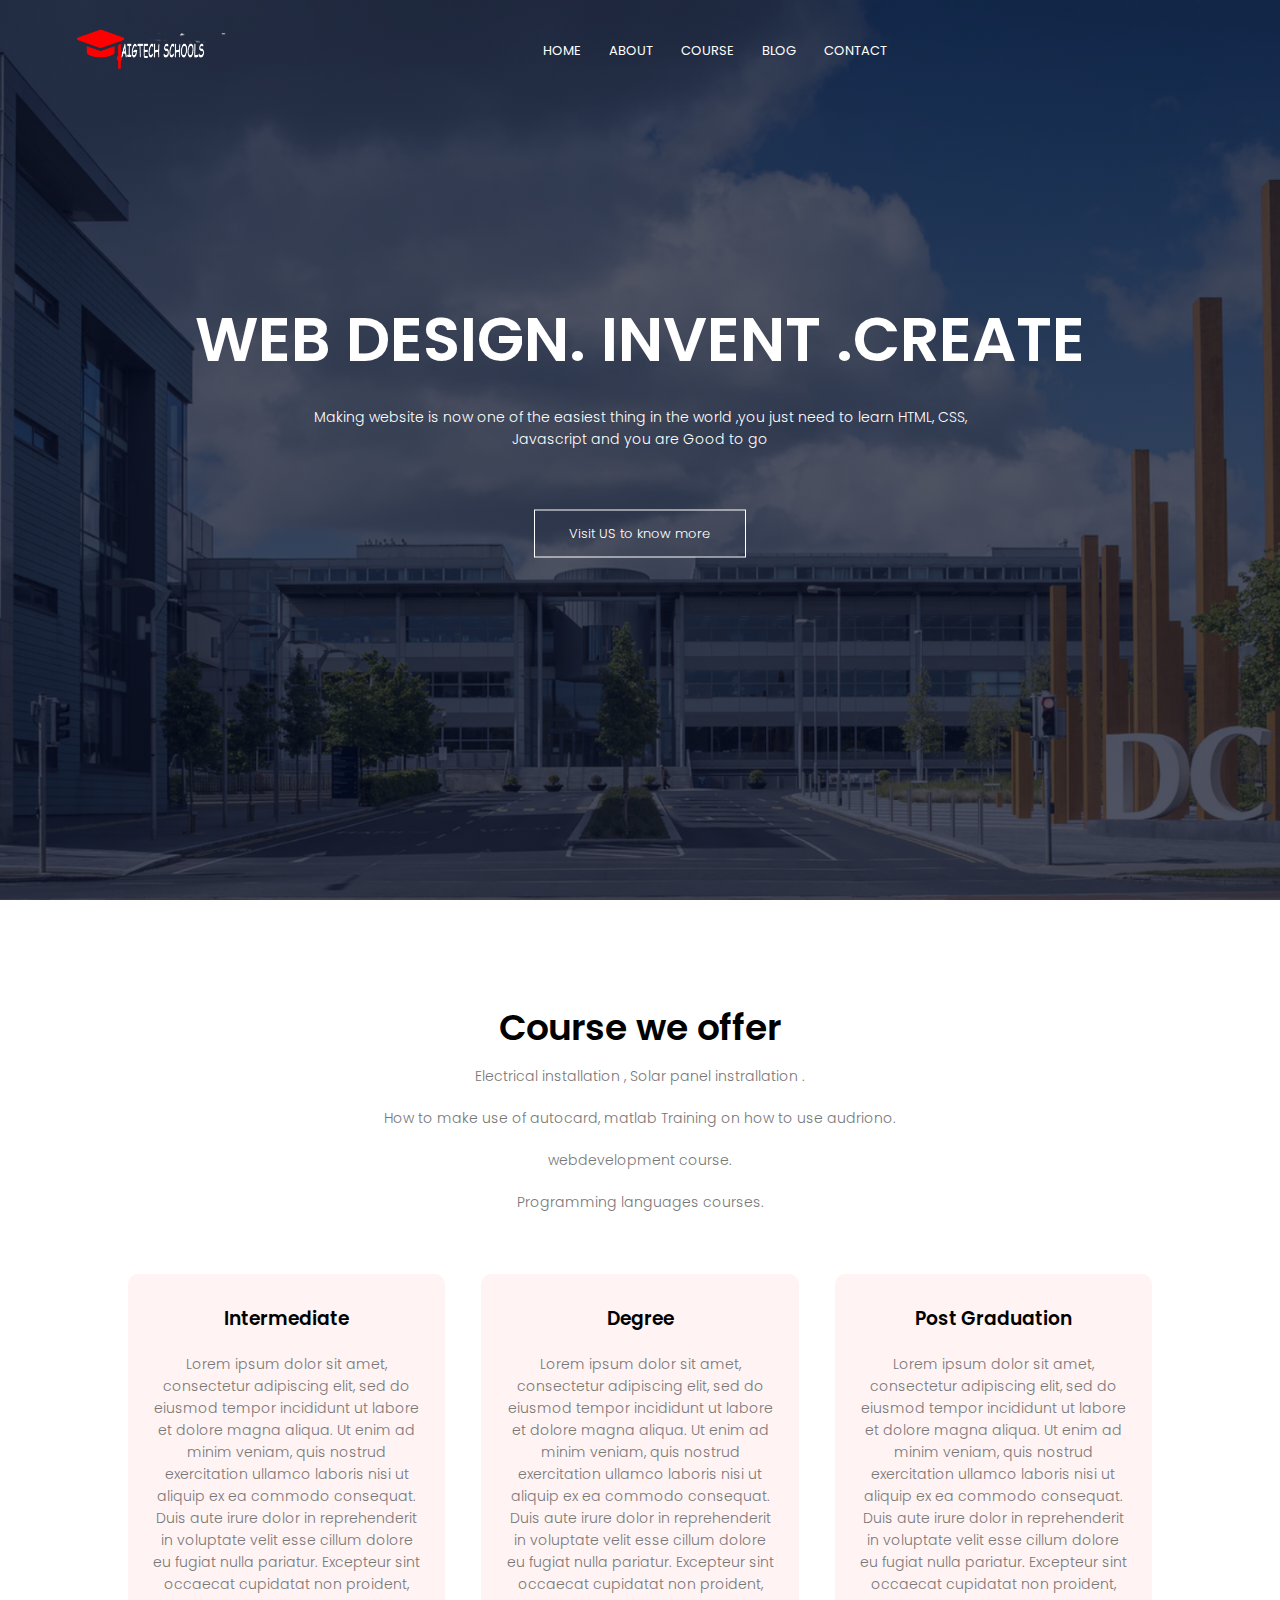
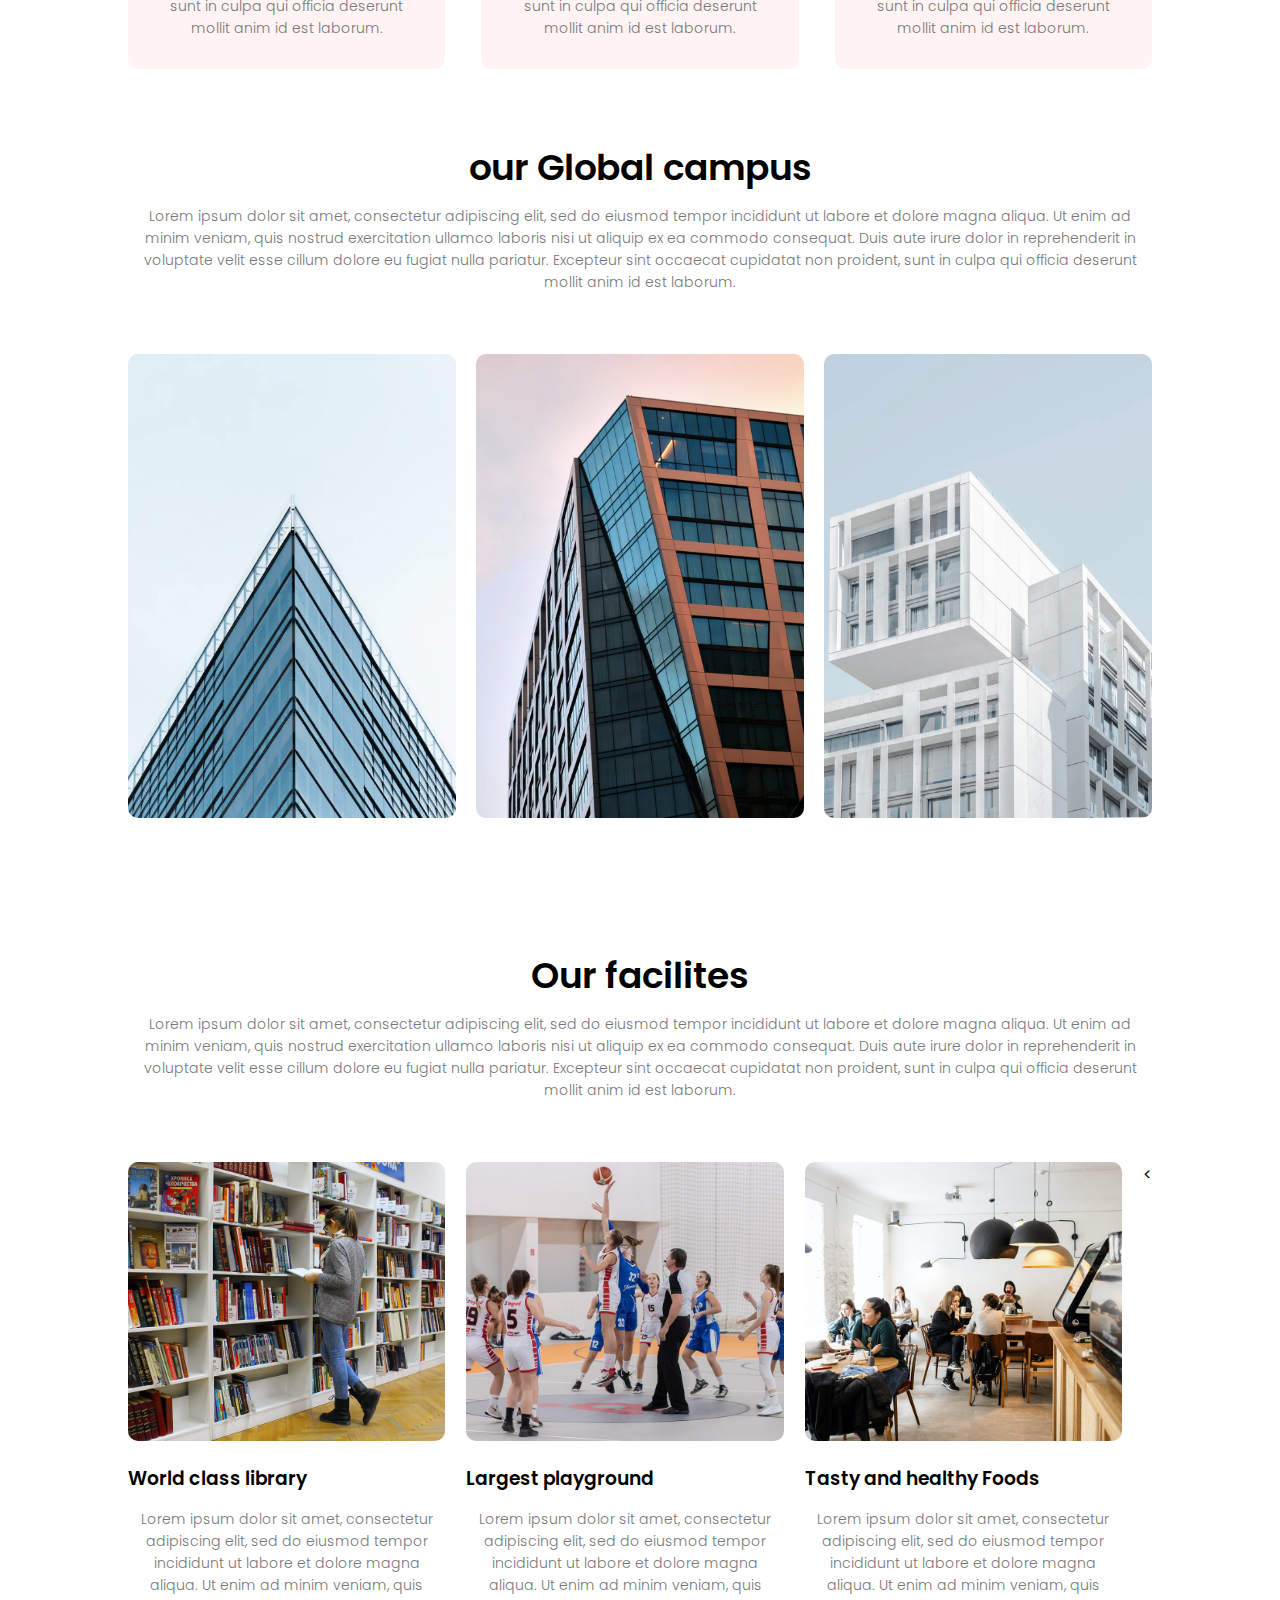
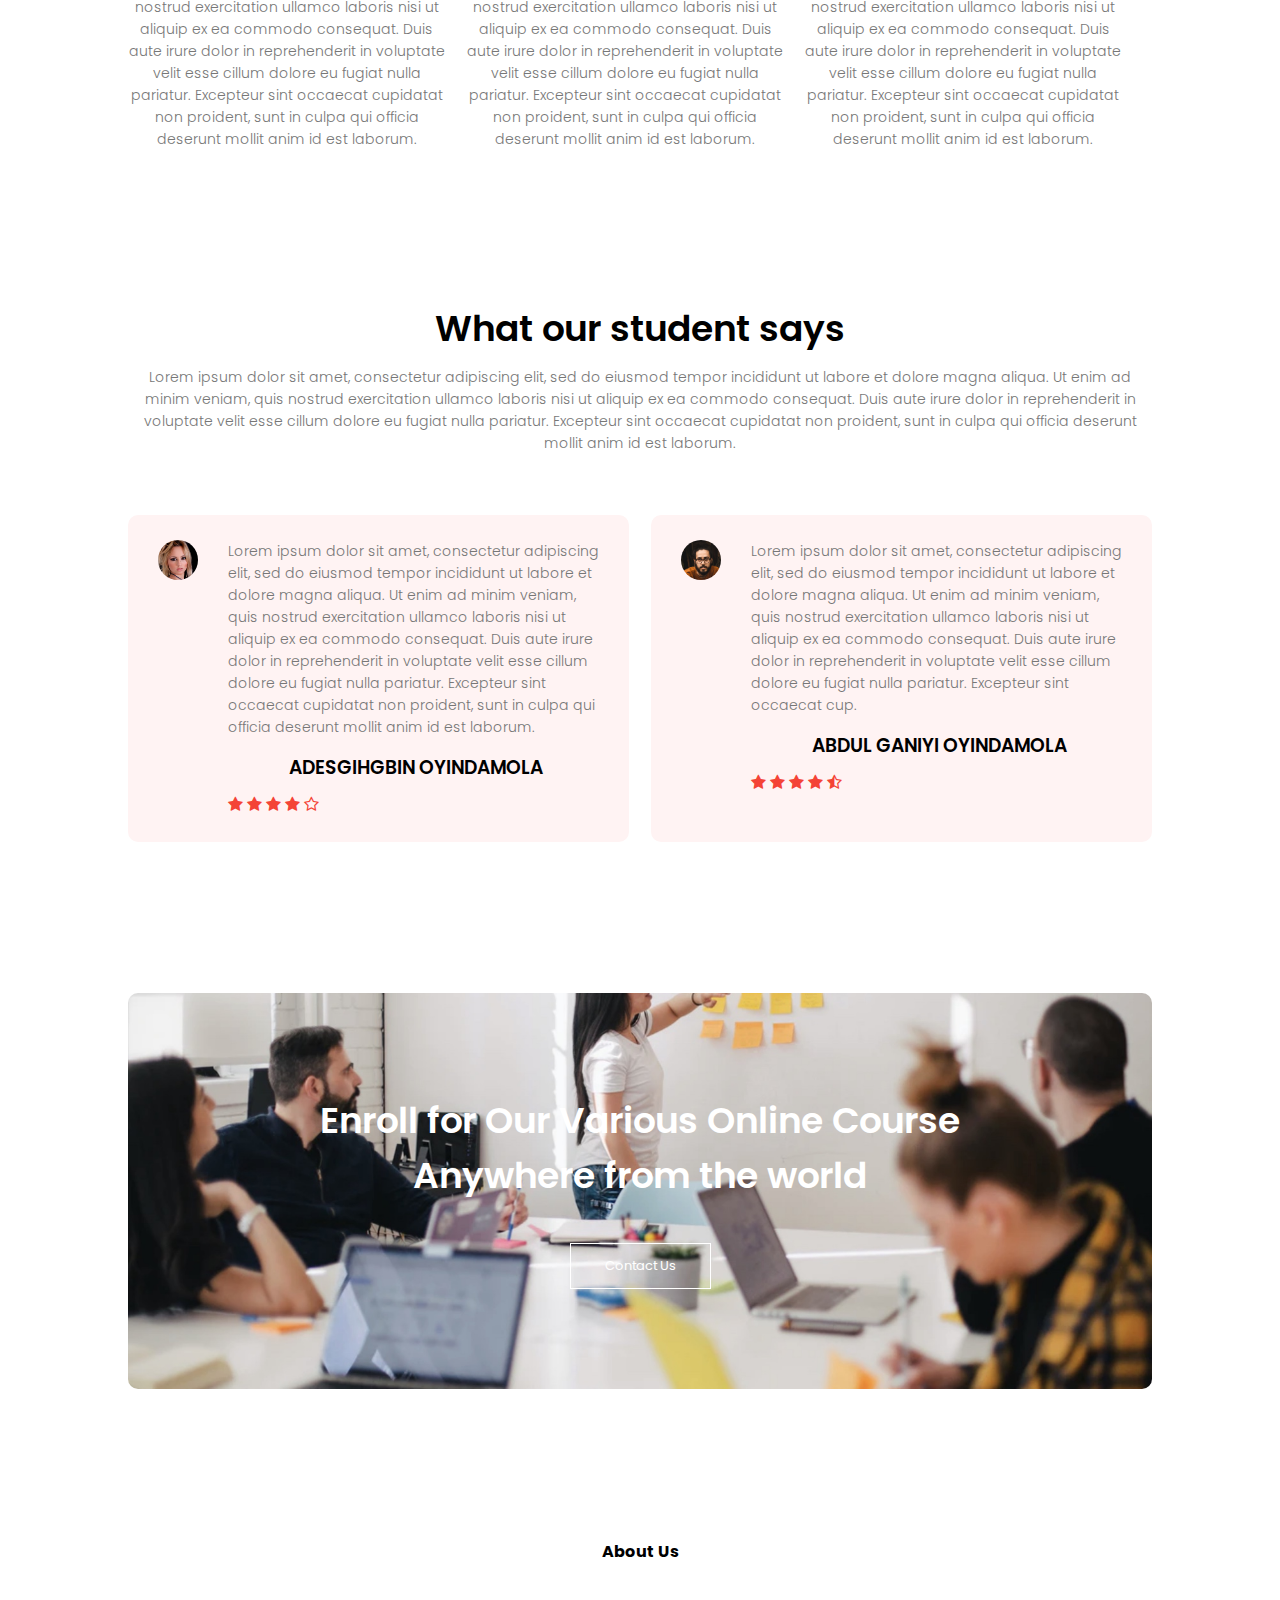
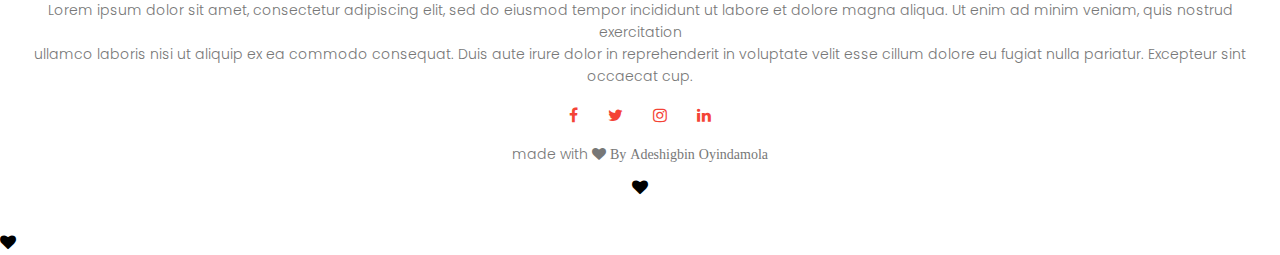
<file: index.html>
<!DOCTYPE html>
<html>
<head>
	<meta charset="utf-8">
	<meta name="viewport" content="width=device-width, initial-scale=1">
	<title> aigtechservice.com</title>
	<link rel="stylesheet" type="text/css" href="style.css">
 <link rel="preconnect" href="https://fonts.googleapis.com">
<link rel="preconnect" href="https://fonts.gstatic.com" crossorigin>
<link href="https://fonts.googleapis.com/css2?family=Poppins:wght@200;300;400;600;700&display=swap" rel="stylesheet">
<link rel="stylesheet" href="https://cdnjs.cloudflare.com/ajax/libs/font-awesome/4.7.0/css/font-awesome.min.css">

	
</head>
<body>
<section class="header"> 

<nav> <a href="second.html"><img src="images/logo.png"></a>
<div class="nav-links" id="navLinks">
	<i class="fa fa-close" onclick="hideMenu()"></i>
	<ul> 
<li> <a href="second.html"> HOME </a></li>
<li> <a href="About.html"> ABOUT</a></li>
<li> <a href="course.html"> COURSE</a></li>
<li> <a href="blog.html"> BLOG</a></li>
<li> <a href="contact us.html"> CONTACT </a></li>
	</ul>
	</div>
	<i class="fa fa-bars" onclick="showMenu()"></i>
</nav>	


<div class="text-box">
	
<h1> WEB DESIGN. INVENT .CREATE </h1>
<p>Making website is now one of the easiest thing in the world ,you just need to learn HTML, CSS, <br> Javascript and you are Good to go </p>
<p><a href="" class="hero-btn"> Visit US to know more </a> </p>



</div>



</section>


<!--- couse section -->

<section class="COURSE">
	<h1> Course we offer</h1>
	<p>Electrical installation , Solar panel instrallation .
		<p>How to make use of autocard, matlab Training on how to use audriono.  </p>
	<p> webdevelopment course. </p>
	<p> Programming languages courses.</p>




<div class="row">
	
<div class="COURSE-col">
	<h3> Intermediate</h3>
<p>Lorem ipsum dolor sit amet, consectetur adipiscing elit, sed do eiusmod tempor incididunt ut labore et dolore magna aliqua. Ut enim ad minim veniam, quis nostrud exercitation ullamco laboris nisi ut aliquip ex ea commodo consequat. Duis aute irure dolor in reprehenderit in voluptate velit esse cillum dolore eu fugiat nulla pariatur. Excepteur sint occaecat cupidatat non proident, sunt in culpa qui officia deserunt mollit anim id est laborum.</p>
</div>

<div class="COURSE-col">
	<h3> Degree</h3>
<p>Lorem ipsum dolor sit amet, consectetur adipiscing elit, sed do eiusmod tempor incididunt ut labore et dolore magna aliqua. Ut enim ad minim veniam, quis nostrud exercitation ullamco laboris nisi ut aliquip ex ea commodo consequat. Duis aute irure dolor in reprehenderit in voluptate velit esse cillum dolore eu fugiat nulla pariatur. Excepteur sint occaecat cupidatat non proident, sunt in culpa qui officia deserunt mollit anim id est laborum.</p>
</div>

<div class="COURSE-col">
	<h3> Post Graduation</h3>
<p>Lorem ipsum dolor sit amet, consectetur adipiscing elit, sed do eiusmod tempor incididunt ut labore et dolore magna aliqua. Ut enim ad minim veniam, quis nostrud exercitation ullamco laboris nisi ut aliquip ex ea commodo consequat. Duis aute irure dolor in reprehenderit in voluptate velit esse cillum dolore eu fugiat nulla pariatur. Excepteur sint occaecat cupidatat non proident, sunt in culpa qui officia deserunt mollit anim id est laborum.</p>
</div>

</div>


</section>

<!---- section --->
<section class="campus">
	
<h1> our Global campus </h1>
<p> Lorem ipsum dolor sit amet, consectetur adipiscing elit, sed do eiusmod tempor incididunt ut labore et dolore magna aliqua. Ut enim ad minim veniam, quis nostrud exercitation ullamco laboris nisi ut aliquip ex ea commodo consequat. Duis aute irure dolor in reprehenderit in voluptate velit esse cillum dolore eu fugiat nulla pariatur. Excepteur sint occaecat cupidatat non proident, sunt in culpa qui officia deserunt mollit anim id est laborum.</p>

<div class="row">
<div class="campus-col">
	<img src="images/london.png">
	<div class="layer">
		<h3>IBADAN</h3>
	</div>
</div>	

<div class="campus-col">
	<img src="images/newyork.png">
	<div class="layer">
		<h3>lAGOS STATE</h3>
	</div>
</div>


<div class="campus-col">
	<img src="images/washington.png">
	<div class="layer">
		<h3>ABEOKUTA</h3>
	</div>
</div>


</div>

</div>
</section>







<!---- facilities --->
<section class="facilities">
	
<h1> Our facilites </h1>
<p> Lorem ipsum dolor sit amet, consectetur adipiscing elit, sed do eiusmod tempor incididunt ut labore et dolore magna aliqua. Ut enim ad minim veniam, quis nostrud exercitation ullamco laboris nisi ut aliquip ex ea commodo consequat. Duis aute irure dolor in reprehenderit in voluptate velit esse cillum dolore eu fugiat nulla pariatur. Excepteur sint occaecat cupidatat non proident, sunt in culpa qui officia deserunt mollit anim id est laborum.</p>


<div class="row">
<div class="facilities-col">
	<img src="images/library.png"> 

<h3> World class library</h3>	

<p> Lorem ipsum dolor sit amet, consectetur adipiscing elit, sed do eiusmod tempor incididunt ut labore et dolore magna aliqua. Ut enim ad minim veniam, quis nostrud exercitation ullamco laboris nisi ut aliquip ex ea commodo consequat. Duis aute irure dolor in reprehenderit in voluptate velit esse cillum dolore eu fugiat nulla pariatur. Excepteur sint occaecat cupidatat non proident, sunt in culpa qui officia deserunt mollit anim id est laborum.</p>

</div>



<div class="facilities-col">
<img src="images/basketball.png"> 

<h3> Largest playground</h3>	



<p> Lorem ipsum dolor sit amet, consectetur adipiscing elit, sed do eiusmod tempor incididunt ut labore et dolore magna aliqua. Ut enim ad minim veniam, quis nostrud exercitation ullamco laboris nisi ut aliquip ex ea commodo consequat. Duis aute irure dolor in reprehenderit in voluptate velit esse cillum dolore eu fugiat nulla pariatur. Excepteur sint occaecat cupidatat non proident, sunt in culpa qui officia deserunt mollit anim id est laborum.</p>

</div>


<div class="facilities-col">
<img src="images/cafeteria.png">
<h3> Tasty and healthy Foods</h3>	

<p> Lorem ipsum dolor sit amet, consectetur adipiscing elit, sed do eiusmod tempor incididunt ut labore et dolore magna aliqua. Ut enim ad minim veniam, quis nostrud exercitation ullamco laboris nisi ut aliquip ex ea commodo consequat. Duis aute irure dolor in reprehenderit in voluptate velit esse cillum dolore eu fugiat nulla pariatur. Excepteur sint occaecat cupidatat non proident, sunt in culpa qui officia deserunt mollit anim id est laborum.</p>


</div>	
<







</section>






<!---- facilities --->
<section class="textimonials ">
	
<h1> What our student says  </h1>

<p> Lorem ipsum dolor sit amet, consectetur adipiscing elit, sed do eiusmod tempor incididunt ut labore et dolore magna aliqua. Ut enim ad minim veniam, quis nostrud exercitation ullamco laboris nisi ut aliquip ex ea commodo consequat. Duis aute irure dolor in reprehenderit in voluptate velit esse cillum dolore eu fugiat nulla pariatur. Excepteur sint occaecat cupidatat non proident, sunt in culpa qui officia deserunt mollit anim id est laborum.</p>

<div class="row">
	
<div class="textimonials-col">
	
		<img src="images/user1.jpg">

<div>

<p> Lorem ipsum dolor sit amet, consectetur adipiscing elit, sed do eiusmod tempor incididunt ut labore et dolore magna aliqua. Ut enim ad minim veniam, quis nostrud exercitation ullamco laboris nisi ut aliquip ex ea commodo consequat. Duis aute irure dolor in reprehenderit in voluptate velit esse cillum dolore eu fugiat nulla pariatur. Excepteur sint occaecat cupidatat non proident, sunt in culpa qui officia deserunt mollit anim id est laborum.</p>


<h3>ADESGIHGBIN OYINDAMOLA</h3>
<i class="fa fa-star"> </i>
<i class="fa fa-star"> </i>
<i class="fa fa-star"> </i>
<i class="fa fa-star"> </i>
<i class="fa fa-star-o"> </i>

</div>
</div>




<div class="textimonials-col">
	
<img src="images/user2.jpg">

<div>

<p> Lorem ipsum dolor sit amet, consectetur adipiscing elit, sed do eiusmod tempor incididunt ut labore et dolore magna aliqua. Ut enim ad minim veniam, quis nostrud exercitation ullamco laboris nisi ut aliquip ex ea commodo consequat. Duis aute irure dolor in reprehenderit in voluptate velit esse cillum dolore eu fugiat nulla pariatur. Excepteur sint occaecat cup.</p>


<h3>ABDUL GANIYI OYINDAMOLA</h3>

<i class="fa fa-star"> </i>
<i class="fa fa-star"> </i>
<i class="fa fa-star"> </i>
<i class="fa fa-star"> </i>
<i class="fa fa-star-half-o"> </i>

</div>
</div>

</div>
</section>

<!---  Call to action --->

<section class="cta">
	<h1> Enroll for Our Various Online Course <br> Anywhere from the world</h1>
	<a href="" class="hero-btn"> Contact Us</a>
	

</section>


<!---  Call to action --->

<section class="footer">
	<h4> About Us</h4>
	<p>  Lorem ipsum dolor sit amet, consectetur adipiscing elit, sed do eiusmod tempor incididunt ut labore et dolore magna aliqua. Ut enim ad minim veniam, quis nostrud exercitation <br>ullamco laboris nisi ut aliquip ex ea commodo consequat. Duis aute irure dolor in reprehenderit in voluptate velit esse cillum dolore eu fugiat nulla pariatur. Excepteur sint occaecat cup.</p>
	
<div class="icon">
	
<i class="fa fa-facebook"> </i>
<i class="fa fa-twitter"> </i>
<i class="fa fa-instagram"> </i>
<i class="fa fa-linkedin"> </i>





</div>
<p> made with <i class="fa fa-heart -o"> By Adeshigbin Oyindamola </p>
</section>






















</section>














<script>
	
var navLinks=document.getElementById("navLinks");
function showMenu(){
	navLinks.style.right="0";

}

function hideMenu(){navLinks.style.right="-200px";}
</script>







</body>
</html>
</file>
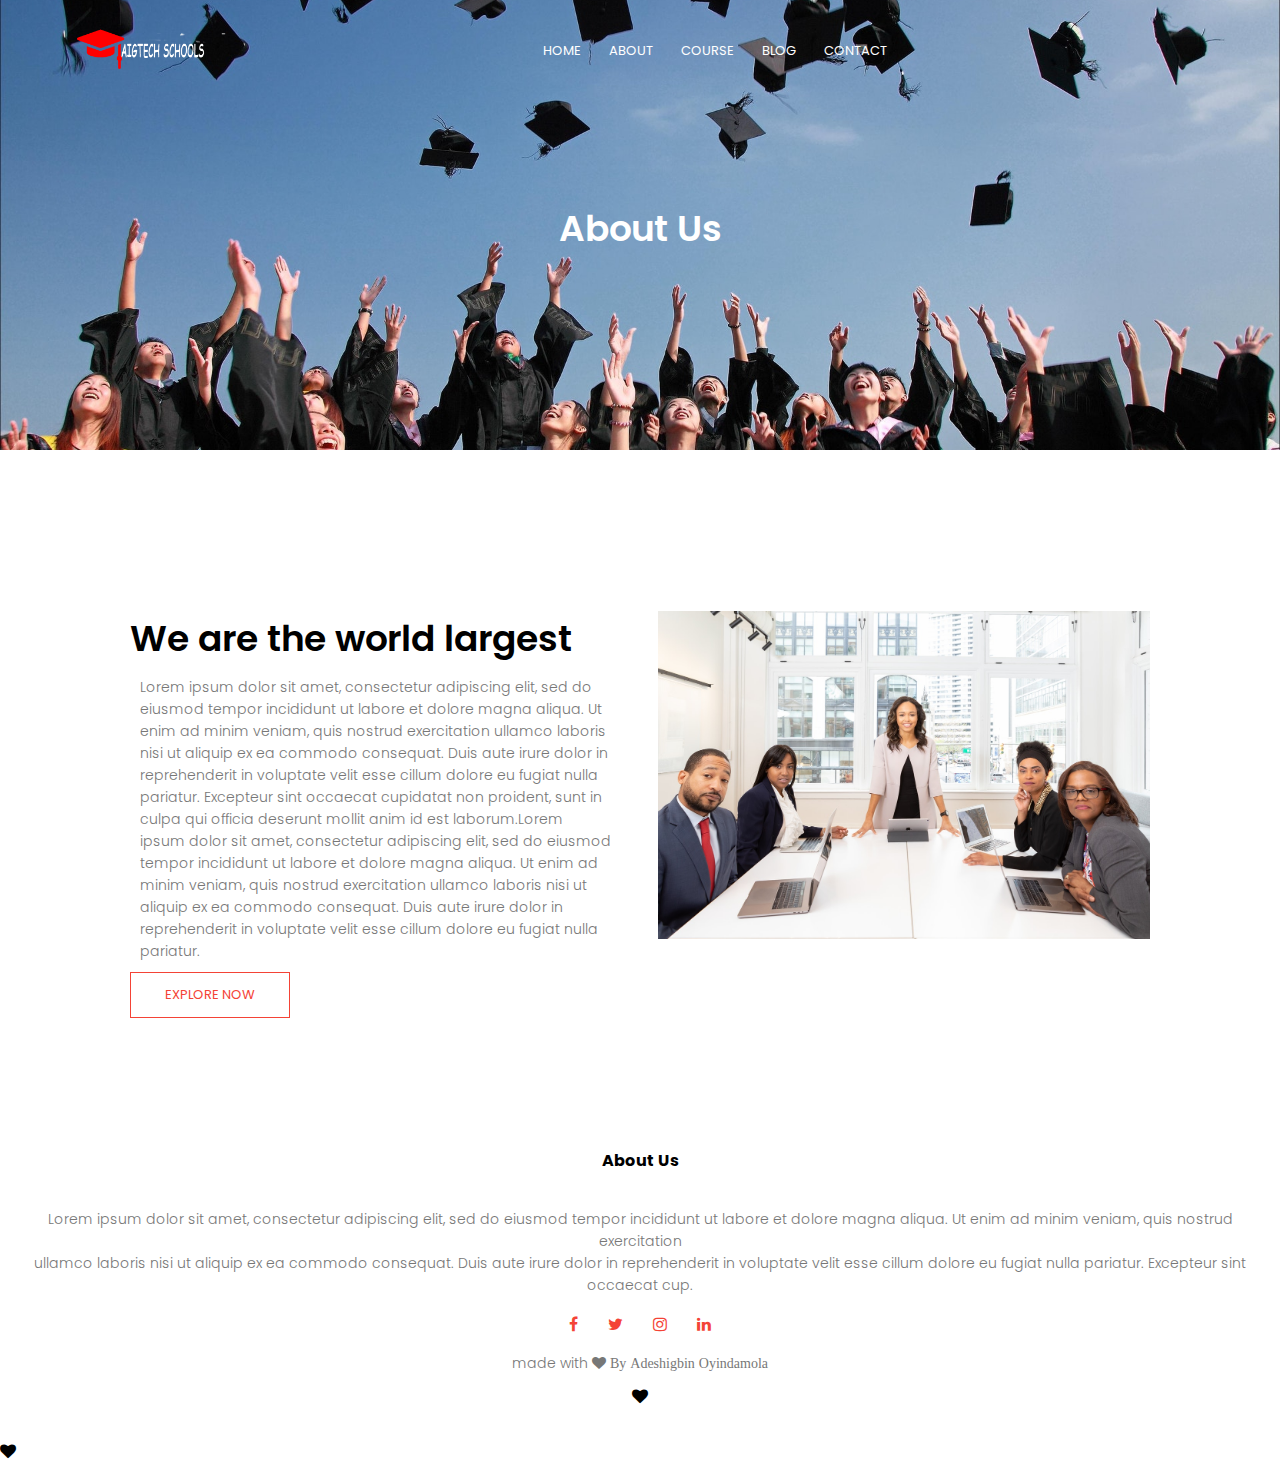
<file: About.html>
<!DOCTYPE html>
<html>
<head>
	<meta charset="utf-8">
	<meta name="viewport" content="width=device-width, initial-scale=1">
	<title> MY COMPANY PAGE </title>
	<link rel="stylesheet" type="text/css" href="style.css">
 <link rel="preconnect" href="https://fonts.googleapis.com">
<link rel="preconnect" href="https://fonts.gstatic.com" crossorigin>
<link href="https://fonts.googleapis.com/css2?family=Poppins:wght@200;300;400;600;700&display=swap" rel="stylesheet">
<link rel="stylesheet" href="https://cdnjs.cloudflare.com/ajax/libs/font-awesome/4.7.0/css/font-awesome.min.css">

	
</head>
<body>
<section class="sub-header"> 
<nav> <a href="second.html"><img src="images/logo.png"></a>
<div class="nav-links" id="navLinks">
	<i class="fa fa-close" onclick="hideMenu()"></i>
	<ul> 
<li> <a href="second.html"> HOME </a></li>
<li> <a href="About.html"> ABOUT</a></li>
<li> <a href="course.html"> COURSE</a></li>
<li> <a href="blog.html"> BLOG</a></li>
<li> <a href="contact us.html"> CONTACT </a></li>
	</ul>
	</div>
	<i class="fa fa-bars" onclick="showMenu()"></i>
</nav>	

<h1>About Us</h1>
</section>









<!--- about us content -->

<section class="about-us">
	<div class="row">
	
<div class="about-col">
	<h1> We are the world largest </h1>
<p>Lorem ipsum dolor sit amet, consectetur adipiscing elit, sed do eiusmod tempor incididunt ut labore et dolore magna aliqua. Ut enim ad minim veniam, quis nostrud exercitation ullamco laboris nisi ut aliquip ex ea commodo consequat. Duis aute irure dolor in reprehenderit in voluptate velit esse cillum dolore eu fugiat nulla pariatur. Excepteur sint occaecat cupidatat non proident, sunt in culpa qui officia deserunt mollit anim id est laborum.Lorem ipsum dolor sit amet, consectetur adipiscing elit, sed do eiusmod tempor incididunt ut labore et dolore magna aliqua. Ut enim ad minim veniam, quis nostrud exercitation ullamco laboris nisi ut aliquip ex ea commodo consequat. Duis aute irure dolor in reprehenderit in voluptate velit esse cillum dolore eu fugiat nulla pariatur. </p>
<a href="" class="hero-btn red-btn"> EXPLORE NOW</a>
</div>

<div class="about-col">
	
<img src="images/about.jpg">


</div>









</div>






</section>









<!---  Call to action --->

<section class="footer">
	<h4> About Us</h4>
	<p>  Lorem ipsum dolor sit amet, consectetur adipiscing elit, sed do eiusmod tempor incididunt ut labore et dolore magna aliqua. Ut enim ad minim veniam, quis nostrud exercitation <br>ullamco laboris nisi ut aliquip ex ea commodo consequat. Duis aute irure dolor in reprehenderit in voluptate velit esse cillum dolore eu fugiat nulla pariatur. Excepteur sint occaecat cup.</p>
	
<div class="icon">
	
<i class="fa fa-facebook"> </i>
<i class="fa fa-twitter"> </i>
<i class="fa fa-instagram"> </i>
<i class="fa fa-linkedin"> </i>





</div>
<p> made with <i class="fa fa-heart -o"> By Adeshigbin Oyindamola </p>
</section>






















</section>














<script>
	
var navLinks=document.getElementById("navLinks");
function showMenu(){
	navLinks.style.right="0";

}

function hideMenu(){navLinks.style.right="-200px";}
</script>







</body>
</html>
</file>
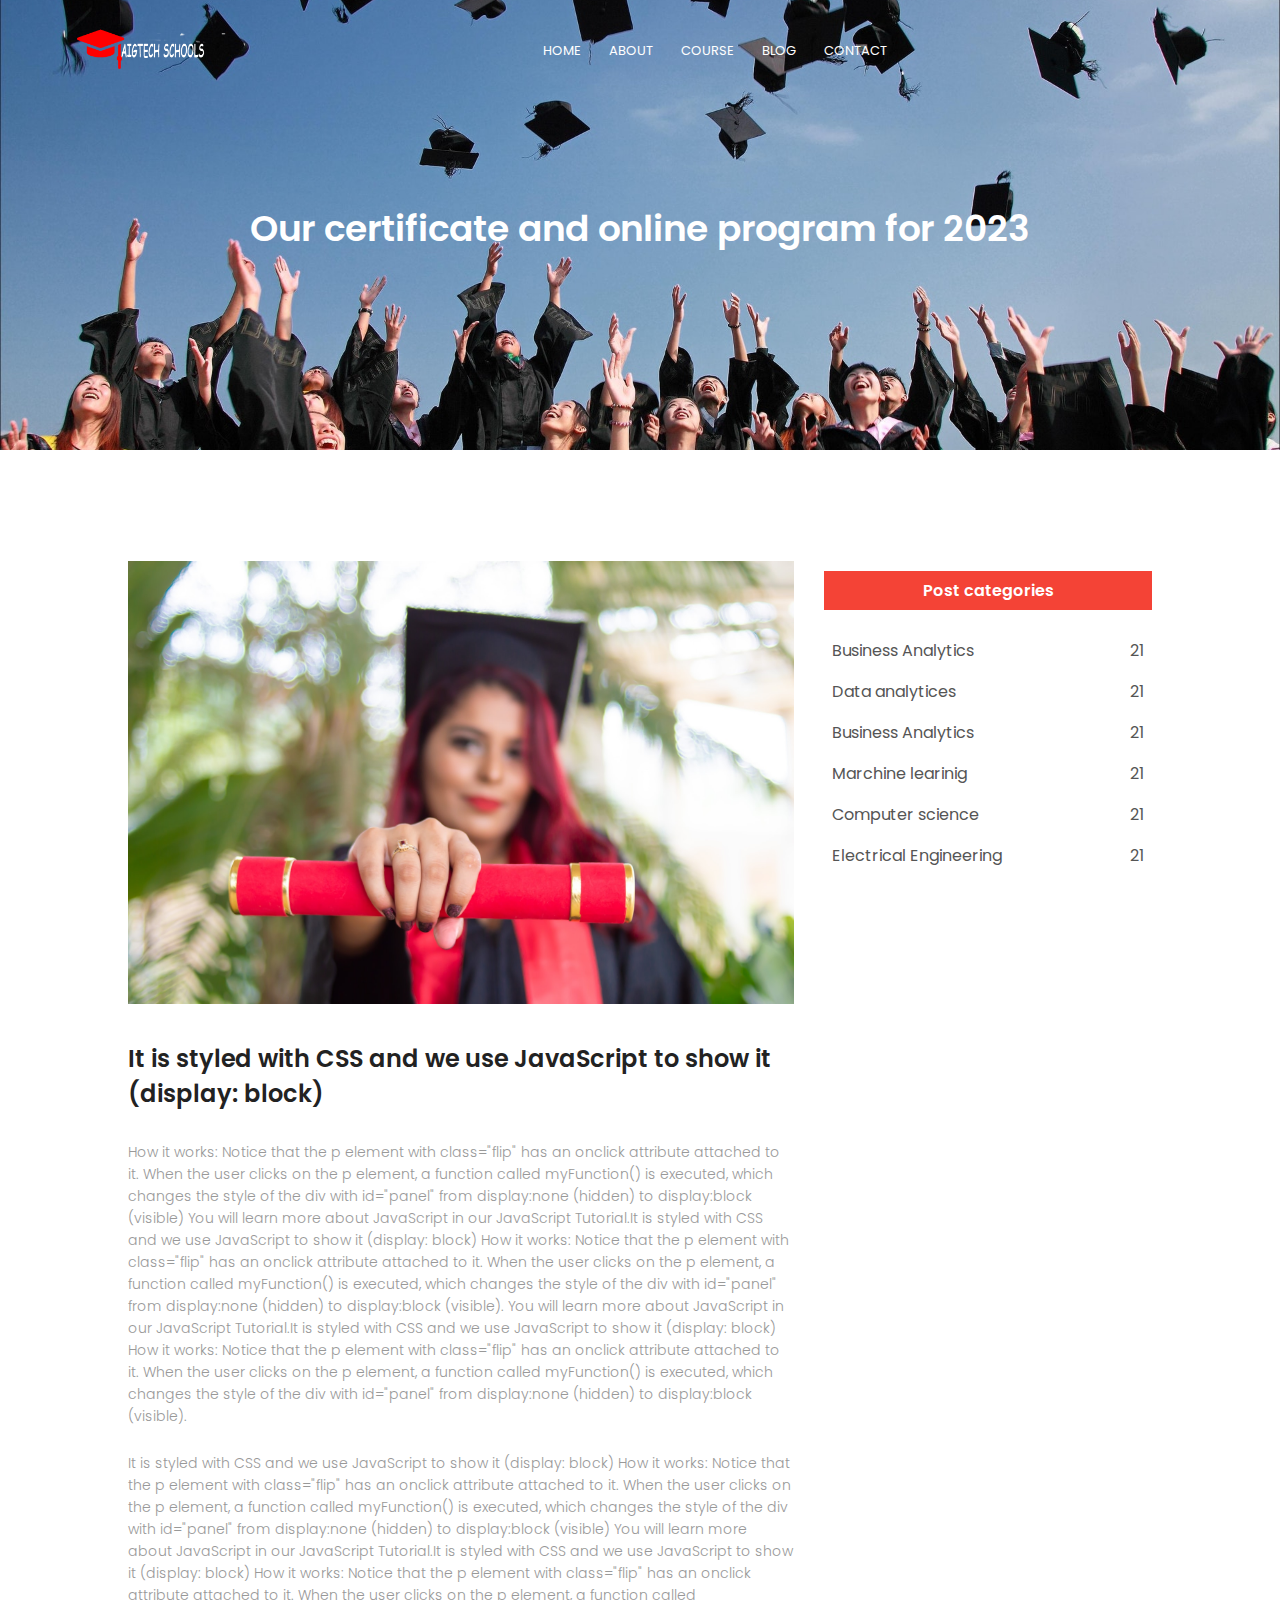
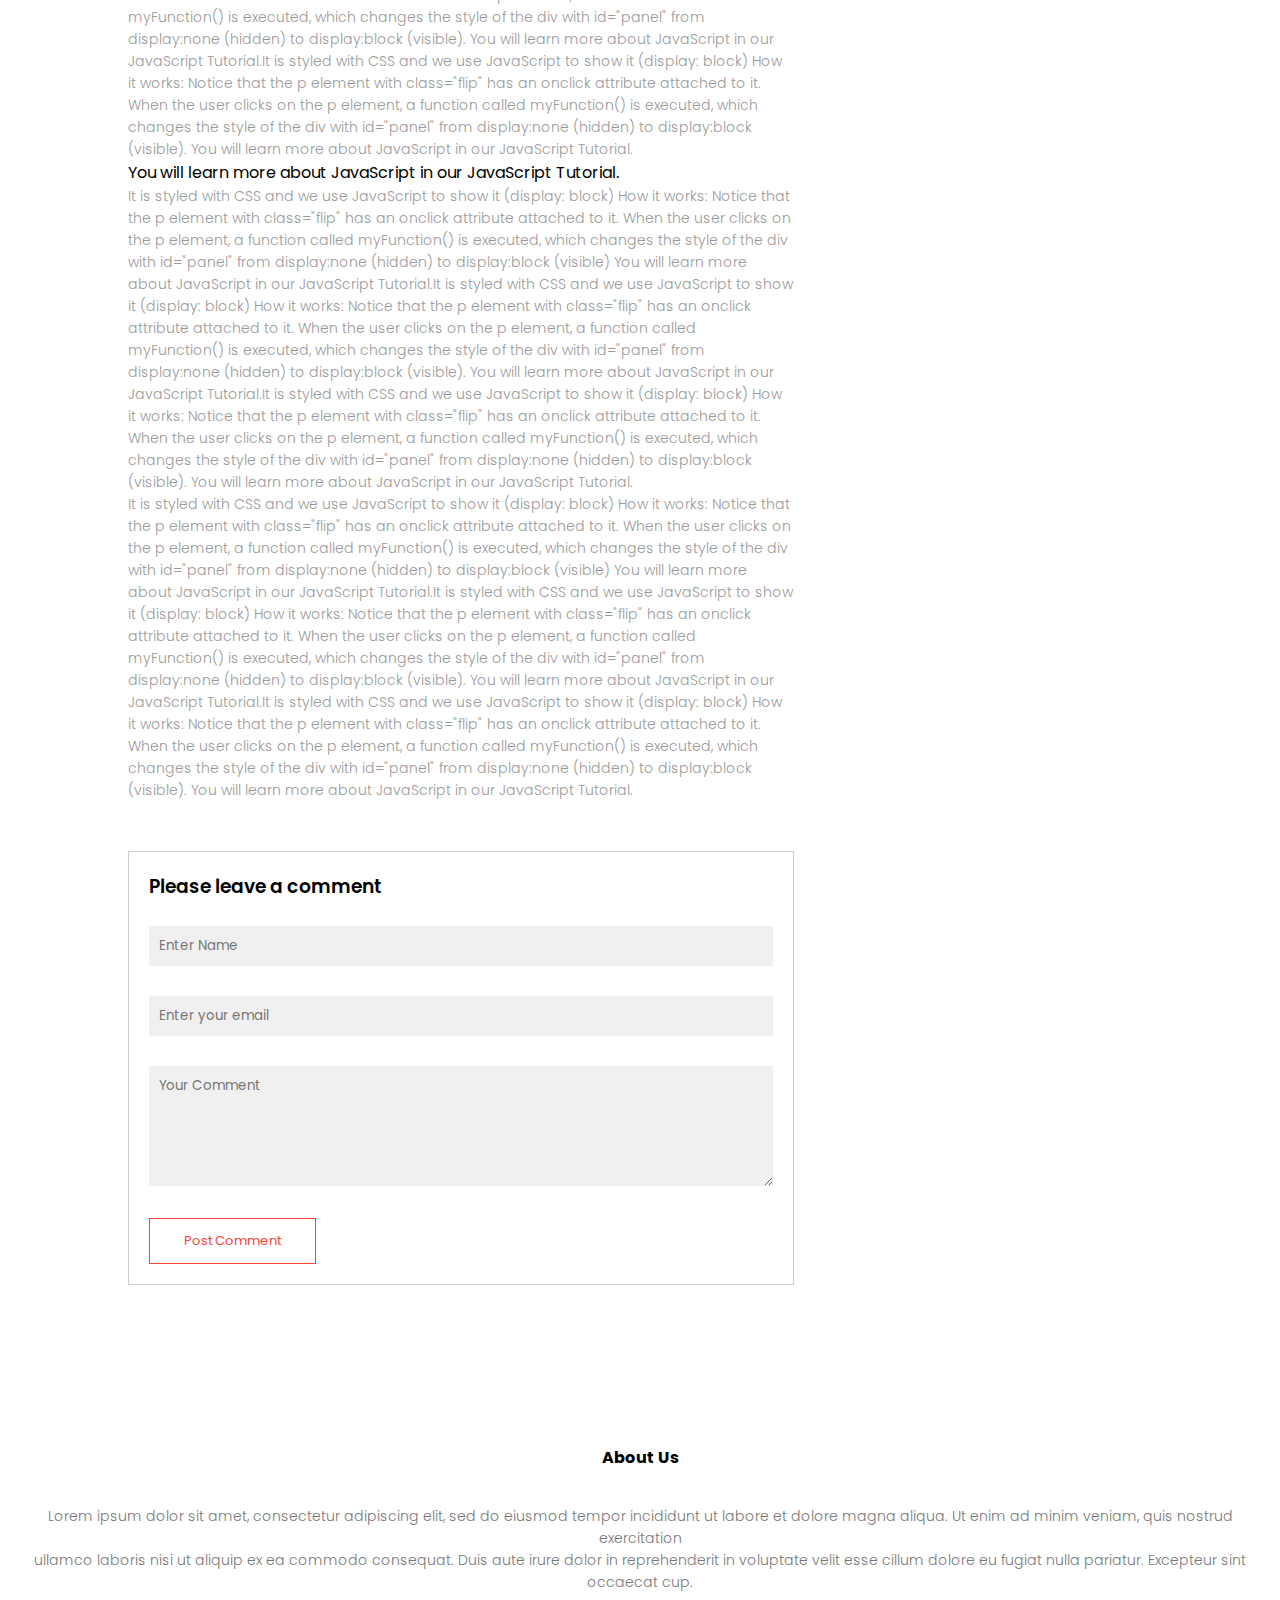
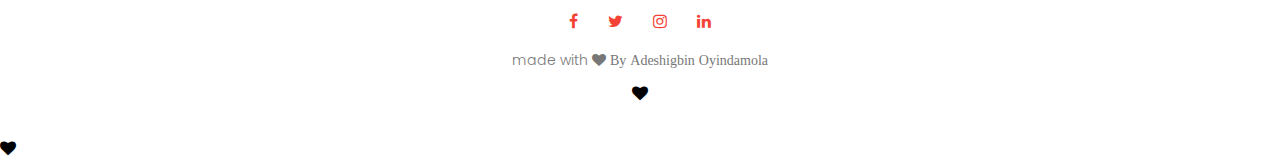
<file: blog.html>
<!DOCTYPE html>
<html>
<head>
	<meta charset="utf-8">
	<meta name="viewport" content="width=device-width, initial-scale=1">
	<title> MY COMPANY PAGE </title>
	<link rel="stylesheet" type="text/css" href="style.css">
 <link rel="preconnect" href="https://fonts.googleapis.com">
<link rel="preconnect" href="https://fonts.gstatic.com" crossorigin>
<link href="https://fonts.googleapis.com/css2?family=Poppins:wght@200;300;400;600;700&display=swap" rel="stylesheet">
<link rel="stylesheet" href="https://cdnjs.cloudflare.com/ajax/libs/font-awesome/4.7.0/css/font-awesome.min.css">

	
</head>
<body>
<section class="sub-header"> 
<nav> <a href="second.html"><img src="images/logo.png"></a>
<div class="nav-links" id="navLinks">
	<i class="fa fa-close" onclick="hideMenu()"></i>
	<ul> 
<li> <a href="second.html"> HOME </a></li>
<li> <a href="About.html"> ABOUT</a></li>
<li> <a href="course.html"> COURSE</a></li>
<li> <a href="blog.html"> BLOG</a></li>
<li> <a href="contact us.html"> CONTACT </a></li>
	</ul>
	</div>
	<i class="fa fa-bars" onclick="showMenu()"></i>
	
</nav>	
<h1> Our certificate and online program for 2023</h1>

</section>


<section class="Blog-content">
	
<div class="row">
	
<div class="blog-left">
	<img src="images/certificate.jpg">
<h2> It is styled with CSS and we use JavaScript to show it (display: block) </h2>
  <p> How it works: Notice that the p element with class="flip" has an onclick attribute attached to it. When the user clicks on the p element, a function called myFunction() is executed, which changes the style of the div with id="panel" from display:none (hidden) to display:block (visible)
 You will learn more about JavaScript in our JavaScript Tutorial.It is styled with CSS and we use JavaScript to show it (display: block)
 How it works: Notice that the p element with class="flip" has an onclick attribute attached to it. When the user clicks on the p element, a function called myFunction() is executed, which changes the style of the div with id="panel" from display:none (hidden) to display:block (visible).
 You will learn more about JavaScript in our JavaScript Tutorial.It is styled with CSS and we use JavaScript to show it (display: block)
  How it works: Notice that the p element with class="flip" has an onclick attribute attached to it. When the user clicks on the p element, a function called myFunction() is executed, which changes the style of the div with id="panel" from display:none (hidden) to display:block (visible).
</p>
  <br>
  <p>
  It is styled with CSS and we use JavaScript to show it (display: block)
  How it works: Notice that the p element with class="flip" has an onclick attribute attached to it. When the user clicks on the p element, a function called myFunction() is executed, which changes the style of the div with id="panel" from display:none (hidden) to display:block (visible)
 You will learn more about JavaScript in our JavaScript Tutorial.It is styled with CSS and we use JavaScript to show it (display: block)
 How it works: Notice that the p element with class="flip" has an onclick attribute attached to it. When the user clicks on the p element, a function called myFunction() is executed, which changes the style of the div with id="panel" from display:none (hidden) to display:block (visible).
 You will learn more about JavaScript in our JavaScript Tutorial.It is styled with CSS and we use JavaScript to show it (display: block)
  How it works: Notice that the p element with class="flip" has an onclick attribute attached to it. When the user clicks on the p element, a function called myFunction() is executed, which changes the style of the div with id="panel" from display:none (hidden) to display:block (visible).
  You will learn more about JavaScript in our JavaScript Tutorial.
  	<br>
</p>

  You will learn more about JavaScript in our JavaScript Tutorial.
  


<p>
It is styled with CSS and we use JavaScript to show it (display: block)
  How it works: Notice that the p element with class="flip" has an onclick attribute attached to it. When the user clicks on the p element, a function called myFunction() is executed, which changes the style of the div with id="panel" from display:none (hidden) to display:block (visible)
 You will learn more about JavaScript in our JavaScript Tutorial.It is styled with CSS and we use JavaScript to show it (display: block)
 How it works: Notice that the p element with class="flip" has an onclick attribute attached to it. When the user clicks on the p element, a function called myFunction() is executed, which changes the style of the div with id="panel" from display:none (hidden) to display:block (visible).
 You will learn more about JavaScript in our JavaScript Tutorial.It is styled with CSS and we use JavaScript to show it (display: block)
  How it works: Notice that the p element with class="flip" has an onclick attribute attached to it. When the user clicks on the p element, a function called myFunction() is executed, which changes the style of the div with id="panel" from display:none (hidden) to display:block (visible).
 You will learn more about JavaScript in our JavaScript Tutorial.
  	<br>
</p>




 <p>It is styled with CSS and we use JavaScript to show it (display: block)
  How it works: Notice that the p element with class="flip" has an onclick attribute attached to it. When the user clicks on the p element, a function called myFunction() is executed, which changes the style of the div with id="panel" from display:none (hidden) to display:block (visible)
 You will learn more about JavaScript in our JavaScript Tutorial.It is styled with CSS and we use JavaScript to show it (display: block)
 How it works: Notice that the p element with class="flip" has an onclick attribute attached to it. When the user clicks on the p element, a function called myFunction() is executed, which changes the style of the div with id="panel" from display:none (hidden) to display:block (visible).
 You will learn more about JavaScript in our JavaScript Tutorial.It is styled with CSS and we use JavaScript to show it (display: block)
  How it works: Notice that the p element with class="flip" has an onclick attribute attached to it. When the user clicks on the p element, a function called myFunction() is executed, which changes the style of the div with id="panel" from display:none (hidden) to display:block (visible).
  You will learn more about JavaScript in our JavaScript Tutorial.
  	<br>

 
</p>

<div class="comment-box">
	
<h3> Please leave a comment </h3>

<form class="comment-form">
<input type="text" placeholder="Enter Name">	
<input type="" name="email" placeholder="Enter your email">
<textarea rows="5" placeholder="Your Comment"></textarea>
<button type="submit" class="hero-btn red-btn"> Post Comment</button>



</form>

</div>



</div>
<div class="blog-right">
	<h3> Post categories</h3>
<div>
	<span> Business Analytics</span>
	<span> 21</span>
</div>


<div>
	<span> Data analytices</span>
	<span> 21</span>
</div>





<div>
	<span> Business Analytics</span>
	<span> 21</span>
</div>




<div>
	<span> Marchine learinig </span>
	<span> 21</span>
</div>

<div>
	<span> Computer science</span>
	<span> 21</span>
</div>

<div>
	<span> Electrical Engineering </span>
	<span> 21</span>
</div>









</div>
</div>

</section>










<!---  Call to action --->

<section class="footer">
	<h4> About Us</h4>
	<p>  Lorem ipsum dolor sit amet, consectetur adipiscing elit, sed do eiusmod tempor incididunt ut labore et dolore magna aliqua. Ut enim ad minim veniam, quis nostrud exercitation <br>ullamco laboris nisi ut aliquip ex ea commodo consequat. Duis aute irure dolor in reprehenderit in voluptate velit esse cillum dolore eu fugiat nulla pariatur. Excepteur sint occaecat cup.</p>
	
<div class="icon">
	
<i class="fa fa-facebook"> </i>
<i class="fa fa-twitter"> </i>
<i class="fa fa-instagram"> </i>
<i class="fa fa-linkedin"> </i>





</div>
<p> made with <i class="fa fa-heart -o"> By Adeshigbin Oyindamola </p>
</section>






















</section>














<script>
	
var navLinks=document.getElementById("navLinks");
function showMenu(){
	navLinks.style.right="0";

}

function hideMenu(){navLinks.style.right="-200px";}
</script>







</body>
</html>
</file>
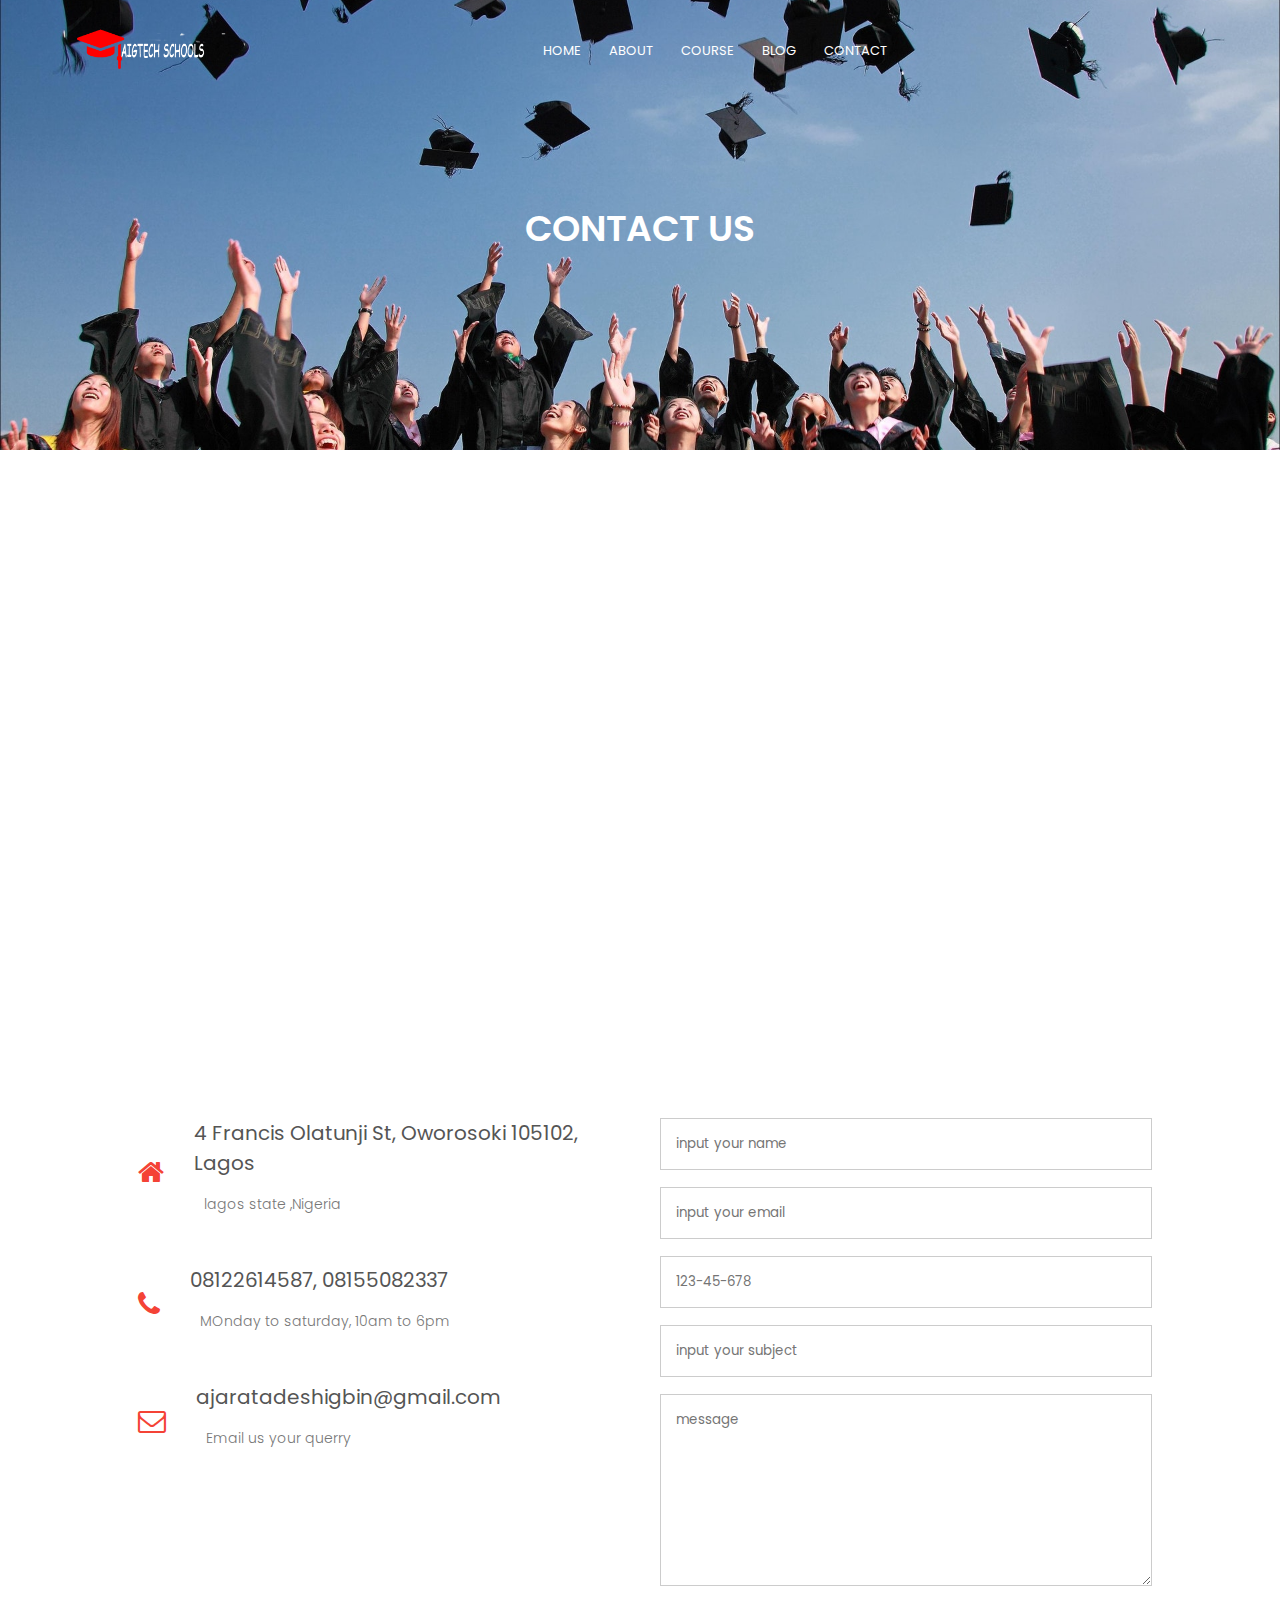
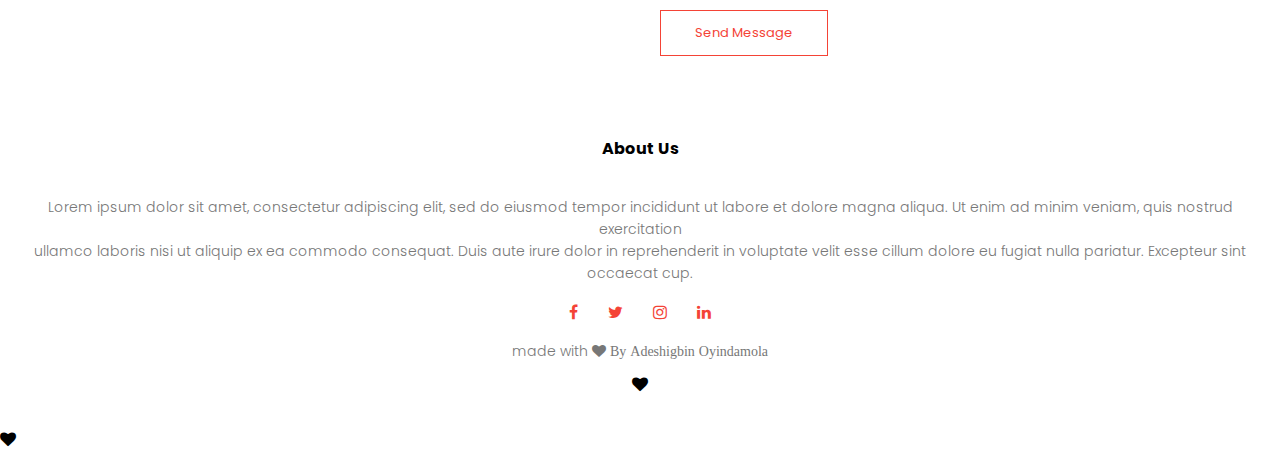
<file: contact us.html>
<!DOCTYPE html>
<html>
<head>
	<meta charset="utf-8">
	<meta name="viewport" content="width=device-width, initial-scale=1">
	<title> MY COMPANY PAGE </title>
	<link rel="stylesheet" type="text/css" href="style.css">
 <link rel="preconnect" href="https://fonts.googleapis.com">
<link rel="preconnect" href="https://fonts.gstatic.com" crossorigin>
<link href="https://fonts.googleapis.com/css2?family=Poppins:wght@200;300;400;600;700&display=swap" rel="stylesheet">
<link rel="stylesheet" href="https://cdnjs.cloudflare.com/ajax/libs/font-awesome/4.7.0/css/font-awesome.min.css">

	
</head>
<body>
<section class="sub-header"> 
<nav> <a href="second.html"><img src="images/logo.png"></a>
<div class="nav-links" id="navLinks">
	<i class="fa fa-close" onclick="hideMenu()"></i>
	<ul> 
<li> <a href="second.html"> HOME </a></li>
<li> <a href="About.html"> ABOUT</a></li>
<li> <a href="course.html"> COURSE</a></li>
<li> <a href="blog.html"> BLOG</a></li>
<li> <a href="contact us.html"> CONTACT </a></li>
	</ul>
	</div>
	<i class="fa fa-bars" onclick="showMenu()"></i>
	
</nav>	
<h1> CONTACT US</h1>

</section>



<section class="location">
	
<iframe src="https://www.google.com/maps/embed?pb=!1m18!1m12!1m3!1d15855.58696478537!2d3.409506815344243!3d6.534723408696009!2m3!1f0!2f0!3f0!3m2!1i1024!2i768!4f13.1!3m3!1m2!1s0x103b8d3f7e472721%3A0x16803a214a038a61!2s4%20Francis%20Olatunji%20St%2C%20Oworosoki%20105102%2C%20Lagos!5e0!3m2!1sen!2sng!4v1682280474294!5m2!1sen!2sng" width="600" height="450" style="border:0;" allowfullscreen="" loading="lazy" referrerpolicy="no-referrer-when-downgrade"></iframe>




</section>

<section class="contact-us">
	<div class="row">
<div class="contact-col">


	<div>
<i class="fa fa-home"> </i>
<span> <h5>4 Francis Olatunji St, Oworosoki 105102, Lagos </h5>
<p>lagos state ,Nigeria</p></span>
	</div>
	

<div >
<i class="fa fa-phone"> </i>
<span> <h5> 08122614587, 08155082337</h5>
<p>MOnday to saturday, 10am to 6pm</p></span>
	</div>
		




<div >
<i class="fa fa-envelope-o"> </i>
<span> <h5>ajaratadeshigbin@gmail.com</h5>
<p>Email us your querry</p></span>
	
</div>


</div>
<div class="contact-col">


		<form action="https://formspree.io/f/xrgvdjlj" method="POST">
		<input type="text" name="name" placeholder="input your name" required>
		<input type="email" name="email" placeholder="input your email" required>
		<input type="number" name="phone" placeholder="123-45-678" pattern="[ 0-9]{3} [0-9]{4} [0-9]{4}" required>
		<input type="text" name="subject" placeholder="input your subject" required>
		<textarea rows="8" name="message" placeholder="message"></textarea>
		<button type="submit" class="hero-btn red-btn" >Send Message</button>

	</form>
</div>
</div>


















	</div>
	




</section>







<!---  Call to action --->

<section class="footer">
	<h4> About Us</h4>
	<p>  Lorem ipsum dolor sit amet, consectetur adipiscing elit, sed do eiusmod tempor incididunt ut labore et dolore magna aliqua. Ut enim ad minim veniam, quis nostrud exercitation <br>ullamco laboris nisi ut aliquip ex ea commodo consequat. Duis aute irure dolor in reprehenderit in voluptate velit esse cillum dolore eu fugiat nulla pariatur. Excepteur sint occaecat cup.</p>
	
<div class="icon">
	
<i class="fa fa-facebook"> </i>
<i class="fa fa-twitter"> </i>
<i class="fa fa-instagram"> </i>
<i class="fa fa-linkedin"> </i>





</div>
<p> made with <i class="fa fa-heart -o"> By Adeshigbin Oyindamola </p>
</section>






















</section>














<script>
	
var navLinks=document.getElementById("navLinks");
function showMenu(){
	navLinks.style.right="0";

}

function hideMenu(){navLinks.style.right="-200px";}
</script>



</body>
</html>
</file>
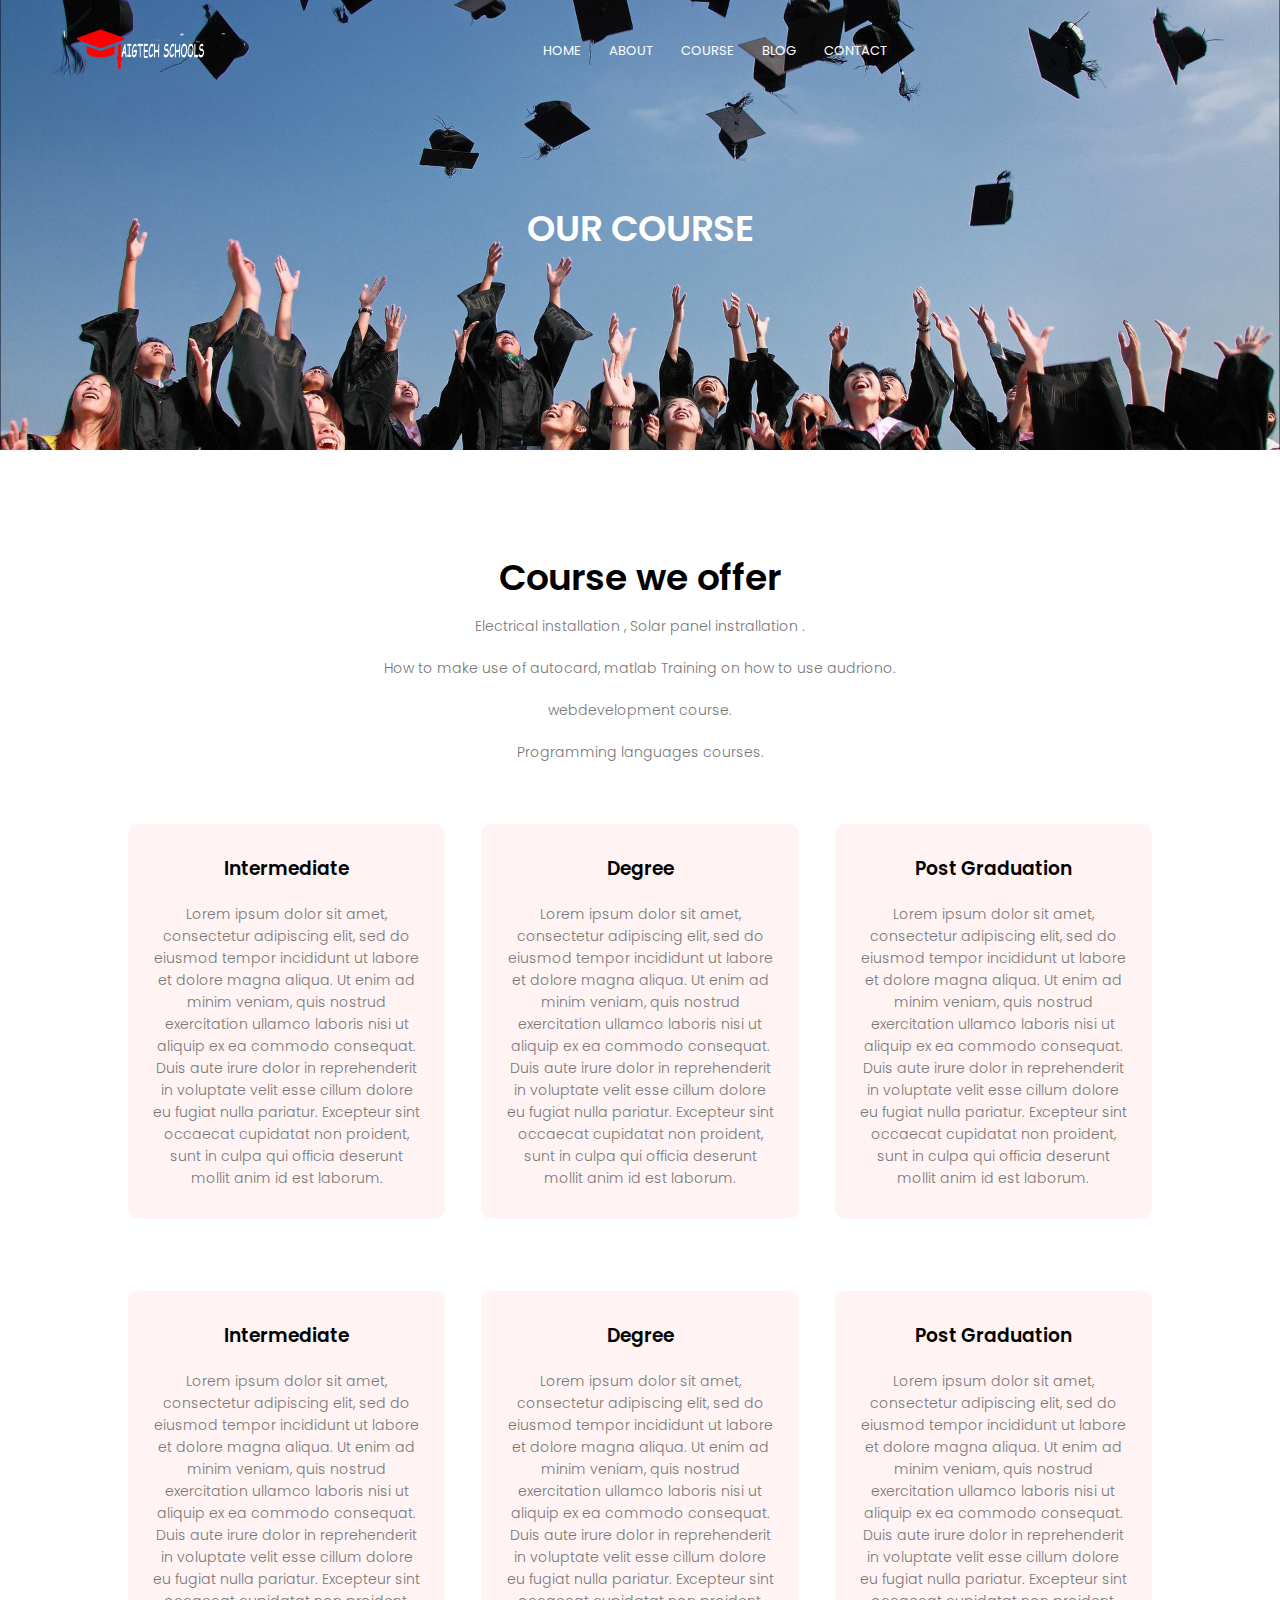
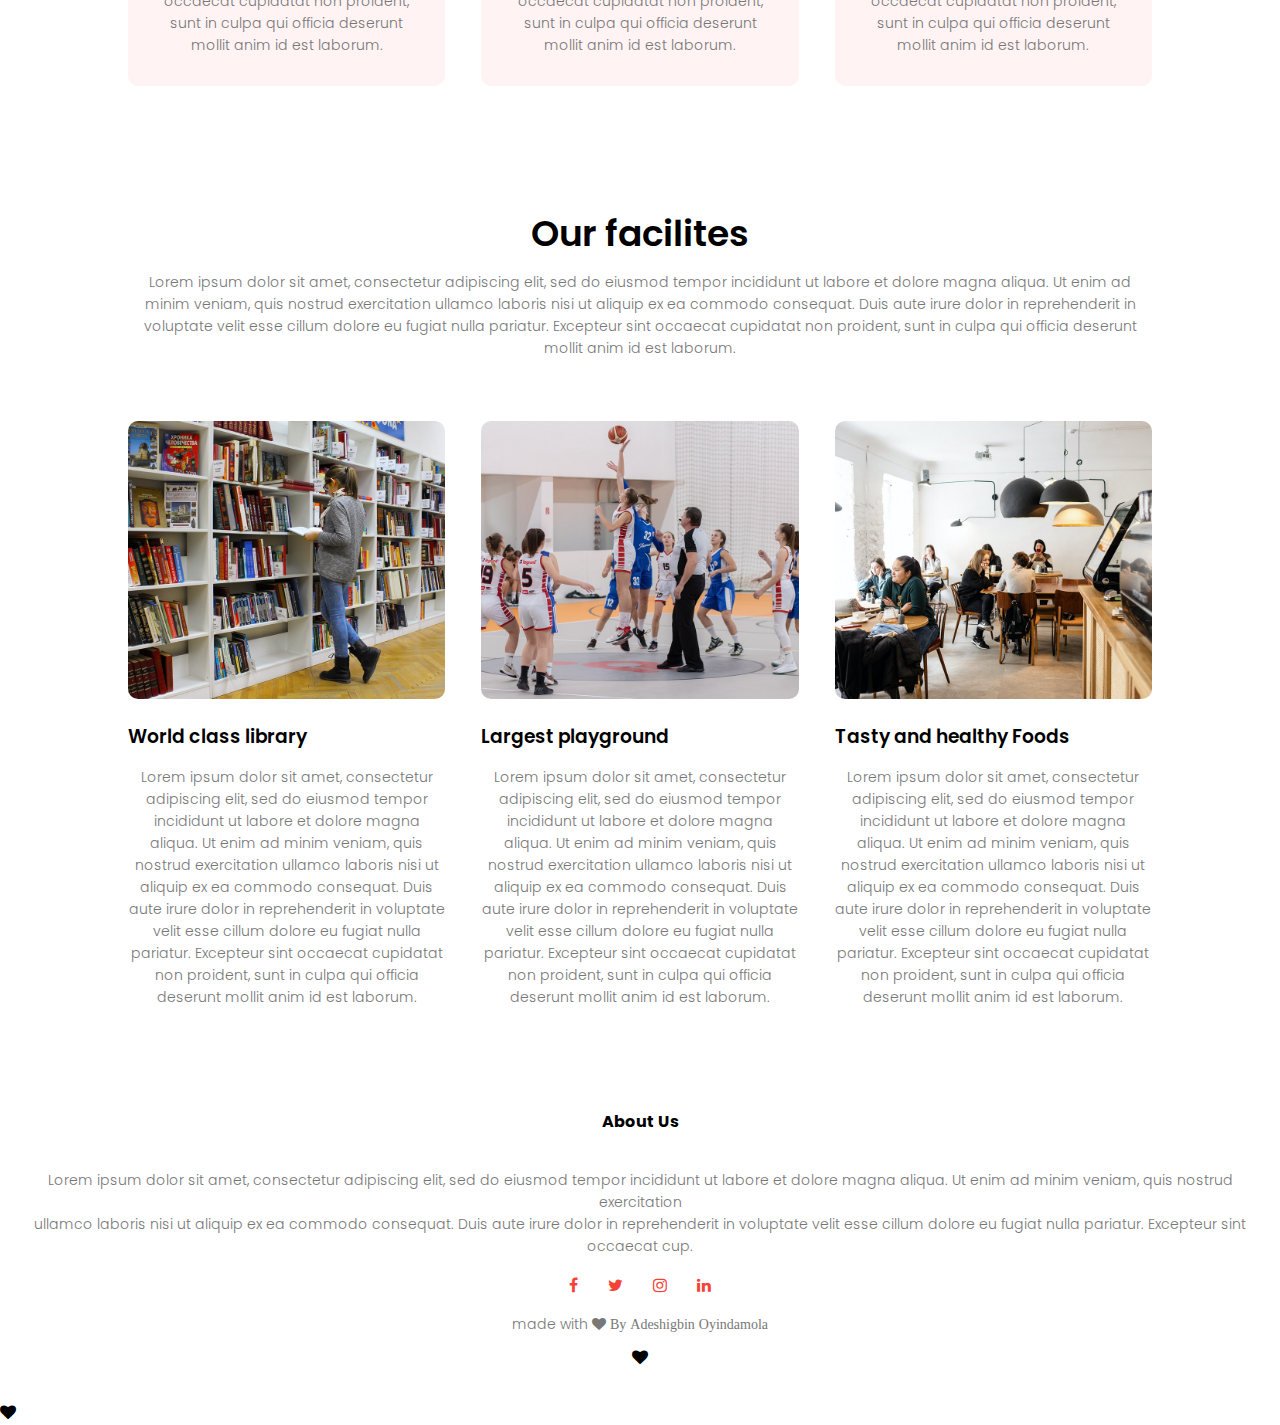
<file: course.html>
<!DOCTYPE html>
<html>
<head>
	<meta charset="utf-8">
	<meta name="viewport" content="width=device-width, initial-scale=1">
	<title> MY COMPANY PAGE </title>
	<link rel="stylesheet" type="text/css" href="style.css">
 <link rel="preconnect" href="https://fonts.googleapis.com">
<link rel="preconnect" href="https://fonts.gstatic.com" crossorigin>
<link href="https://fonts.googleapis.com/css2?family=Poppins:wght@200;300;400;600;700&display=swap" rel="stylesheet">
<link rel="stylesheet" href="https://cdnjs.cloudflare.com/ajax/libs/font-awesome/4.7.0/css/font-awesome.min.css">

	
</head>
<body>
<section class="sub-header"> 
<nav> <a href="second.html"><img src="images/logo.png"></a>
<div class="nav-links" id="navLinks">
	<i class="fa fa-close" onclick="hideMenu()"></i>
	<ul> 
<li> <a href="second.html"> HOME </a></li>
<li> <a href="About.html"> ABOUT</a></li>
<li> <a href="course.html"> COURSE</a></li>
<li> <a href="blog.html"> BLOG</a></li>
<li> <a href="contact us.html"> CONTACT </a></li>
	</ul>
	</div>
	<i class="fa fa-bars" onclick="showMenu()"></i>
	
</nav>	
<h1> OUR COURSE</h1>

</section>


<!--- couse section -->

<section class="COURSE">
	<h1> Course we offer</h1>
	<p>Electrical installation , Solar panel instrallation .
		<p>How to make use of autocard, matlab Training on how to use audriono.  </p>
	<p> webdevelopment course. </p>
	<p> Programming languages courses.</p>




<div class="row">
	
<div class="COURSE-col">
	<h3> Intermediate</h3>
<p>Lorem ipsum dolor sit amet, consectetur adipiscing elit, sed do eiusmod tempor incididunt ut labore et dolore magna aliqua. Ut enim ad minim veniam, quis nostrud exercitation ullamco laboris nisi ut aliquip ex ea commodo consequat. Duis aute irure dolor in reprehenderit in voluptate velit esse cillum dolore eu fugiat nulla pariatur. Excepteur sint occaecat cupidatat non proident, sunt in culpa qui officia deserunt mollit anim id est laborum.</p>
</div>

<div class="COURSE-col">
	<h3> Degree</h3>
<p>Lorem ipsum dolor sit amet, consectetur adipiscing elit, sed do eiusmod tempor incididunt ut labore et dolore magna aliqua. Ut enim ad minim veniam, quis nostrud exercitation ullamco laboris nisi ut aliquip ex ea commodo consequat. Duis aute irure dolor in reprehenderit in voluptate velit esse cillum dolore eu fugiat nulla pariatur. Excepteur sint occaecat cupidatat non proident, sunt in culpa qui officia deserunt mollit anim id est laborum.</p>
</div>

<div class="COURSE-col">
	<h3> Post Graduation</h3>
<p>Lorem ipsum dolor sit amet, consectetur adipiscing elit, sed do eiusmod tempor incididunt ut labore et dolore magna aliqua. Ut enim ad minim veniam, quis nostrud exercitation ullamco laboris nisi ut aliquip ex ea commodo consequat. Duis aute irure dolor in reprehenderit in voluptate velit esse cillum dolore eu fugiat nulla pariatur. Excepteur sint occaecat cupidatat non proident, sunt in culpa qui officia deserunt mollit anim id est laborum.</p>
</div>

</div>
<div class="row">
	<div class="COURSE-col">
	<h3> Intermediate</h3>
<p>Lorem ipsum dolor sit amet, consectetur adipiscing elit, sed do eiusmod tempor incididunt ut labore et dolore magna aliqua. Ut enim ad minim veniam, quis nostrud exercitation ullamco laboris nisi ut aliquip ex ea commodo consequat. Duis aute irure dolor in reprehenderit in voluptate velit esse cillum dolore eu fugiat nulla pariatur. Excepteur sint occaecat cupidatat non proident, sunt in culpa qui officia deserunt mollit anim id est laborum.</p>
</div>

<div class="COURSE-col">
	<h3> Degree</h3>
<p>Lorem ipsum dolor sit amet, consectetur adipiscing elit, sed do eiusmod tempor incididunt ut labore et dolore magna aliqua. Ut enim ad minim veniam, quis nostrud exercitation ullamco laboris nisi ut aliquip ex ea commodo consequat. Duis aute irure dolor in reprehenderit in voluptate velit esse cillum dolore eu fugiat nulla pariatur. Excepteur sint occaecat cupidatat non proident, sunt in culpa qui officia deserunt mollit anim id est laborum.</p>
</div>

<div class="COURSE-col">
	<h3> Post Graduation</h3>
<p>Lorem ipsum dolor sit amet, consectetur adipiscing elit, sed do eiusmod tempor incididunt ut labore et dolore magna aliqua. Ut enim ad minim veniam, quis nostrud exercitation ullamco laboris nisi ut aliquip ex ea commodo consequat. Duis aute irure dolor in reprehenderit in voluptate velit esse cillum dolore eu fugiat nulla pariatur. Excepteur sint occaecat cupidatat non proident, sunt in culpa qui officia deserunt mollit anim id est laborum.</p>
</div>

</div>
</div>

</section>




<!---- facilities --->
<section class="facilities">
	
<h1> Our facilites </h1>
<p> Lorem ipsum dolor sit amet, consectetur adipiscing elit, sed do eiusmod tempor incididunt ut labore et dolore magna aliqua. Ut enim ad minim veniam, quis nostrud exercitation ullamco laboris nisi ut aliquip ex ea commodo consequat. Duis aute irure dolor in reprehenderit in voluptate velit esse cillum dolore eu fugiat nulla pariatur. Excepteur sint occaecat cupidatat non proident, sunt in culpa qui officia deserunt mollit anim id est laborum.</p>


<div class="row">
<div class="facilities-col">
	<img src="images/library.png"> 

<h3> World class library</h3>	

<p> Lorem ipsum dolor sit amet, consectetur adipiscing elit, sed do eiusmod tempor incididunt ut labore et dolore magna aliqua. Ut enim ad minim veniam, quis nostrud exercitation ullamco laboris nisi ut aliquip ex ea commodo consequat. Duis aute irure dolor in reprehenderit in voluptate velit esse cillum dolore eu fugiat nulla pariatur. Excepteur sint occaecat cupidatat non proident, sunt in culpa qui officia deserunt mollit anim id est laborum.</p>

</div>



<div class="facilities-col">
<img src="images/basketball.png"> 

<h3> Largest playground</h3>	



<p> Lorem ipsum dolor sit amet, consectetur adipiscing elit, sed do eiusmod tempor incididunt ut labore et dolore magna aliqua. Ut enim ad minim veniam, quis nostrud exercitation ullamco laboris nisi ut aliquip ex ea commodo consequat. Duis aute irure dolor in reprehenderit in voluptate velit esse cillum dolore eu fugiat nulla pariatur. Excepteur sint occaecat cupidatat non proident, sunt in culpa qui officia deserunt mollit anim id est laborum.</p>

</div>


<div class="facilities-col">
<img src="images/cafeteria.png">
<h3> Tasty and healthy Foods</h3>	

<p> Lorem ipsum dolor sit amet, consectetur adipiscing elit, sed do eiusmod tempor incididunt ut labore et dolore magna aliqua. Ut enim ad minim veniam, quis nostrud exercitation ullamco laboris nisi ut aliquip ex ea commodo consequat. Duis aute irure dolor in reprehenderit in voluptate velit esse cillum dolore eu fugiat nulla pariatur. Excepteur sint occaecat cupidatat non proident, sunt in culpa qui officia deserunt mollit anim id est laborum.</p>


</div>	</section









<!---  Call to action --->

<section class="footer">
	<h4> About Us</h4>
	<p>  Lorem ipsum dolor sit amet, consectetur adipiscing elit, sed do eiusmod tempor incididunt ut labore et dolore magna aliqua. Ut enim ad minim veniam, quis nostrud exercitation <br>ullamco laboris nisi ut aliquip ex ea commodo consequat. Duis aute irure dolor in reprehenderit in voluptate velit esse cillum dolore eu fugiat nulla pariatur. Excepteur sint occaecat cup.</p>
	
<div class="icon">
	
<i class="fa fa-facebook"> </i>
<i class="fa fa-twitter"> </i>
<i class="fa fa-instagram"> </i>
<i class="fa fa-linkedin"> </i>





</div>
<p> made with <i class="fa fa-heart -o"> By Adeshigbin Oyindamola </p>
</section>






















</section>














<script>
	
var navLinks=document.getElementById("navLinks");
function showMenu(){
	navLinks.style.right="0";

}

function hideMenu(){navLinks.style.right="-200px";}
</script>







</body>
</html>
</file>
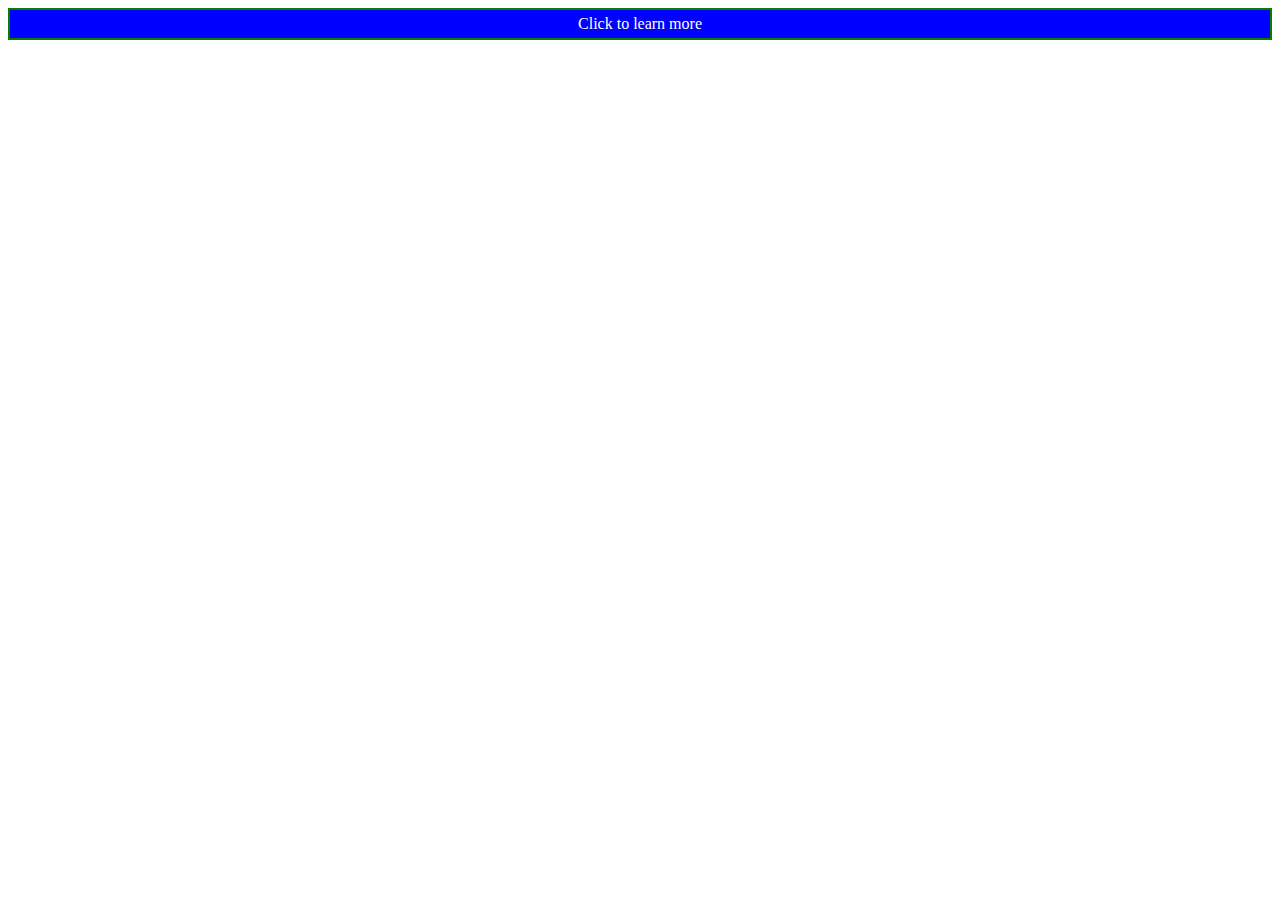
<file: practicals.html>
<!DOCTYPE html>
<html>
<head>
	<meta charset="utf-8">
	<meta name="viewport" content="width=device-width, initial-scale=1">
	<title> aigtechservice.com</title>
	<style>
		
#panel, .flip  {
	background-color: blue;
	color: white;
	padding: 5px;
	margin: auto;
	text-align: center;
	border: 2px solid green;
}



#panel {display: none;}


</style>
</head>
<body>




	</style>
</head>

<body>

<p class="flip" onclick="myFunction ()"> Click to learn more </p>
<div Id="panel"> 

<p>It is styled with CSS and we use JavaScript to show it (display: block).</p>
  <p>How it works: Notice that the p element with class="flip" has an onclick attribute attached to it. When the user clicks on the p element, a function called myFunction() is executed, which changes the style of the div with id="panel" from display:none (hidden) to display:block (visible).</p>
  <p>You will learn more about JavaScript in our JavaScript Tutorial.</p>
</div>

<script>
function myFunction(){
	document.getElementById("panel").style.display="block";
}	
</script>


</body>






</script>






</html>
</file>
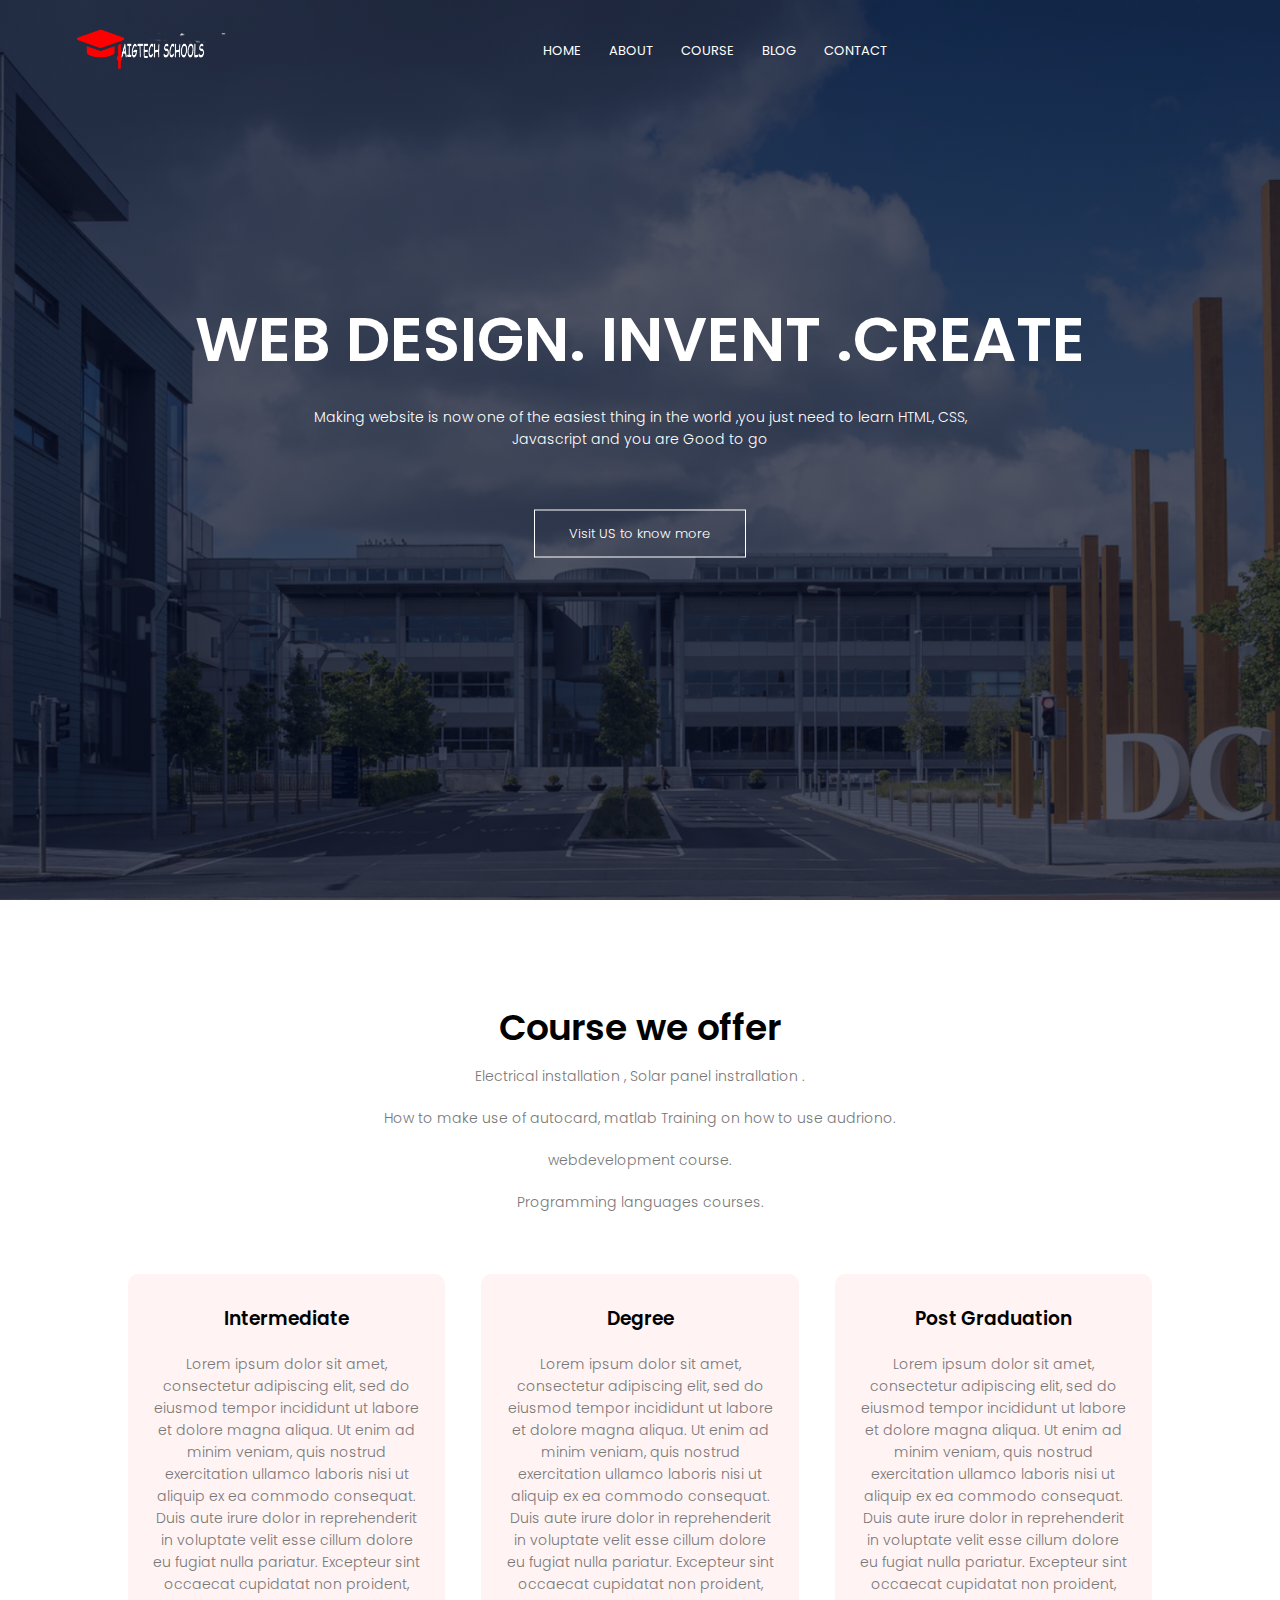
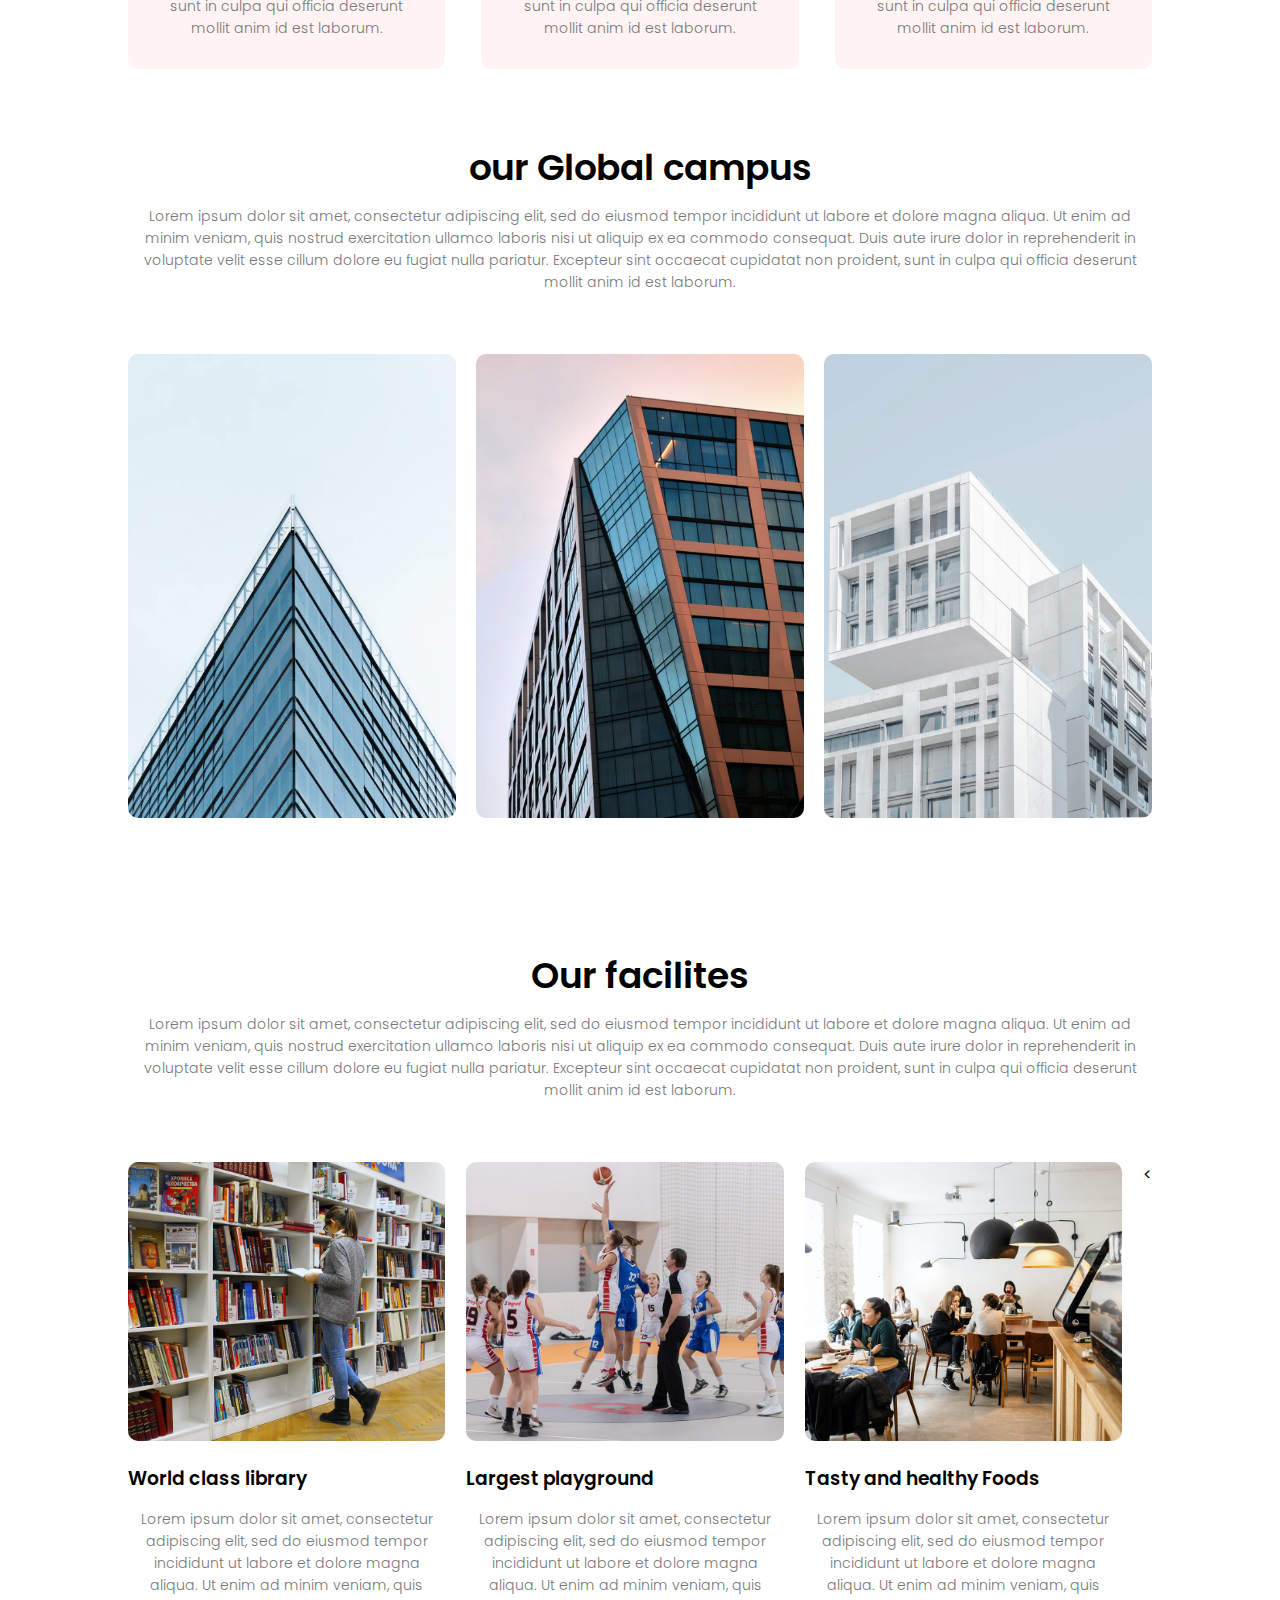
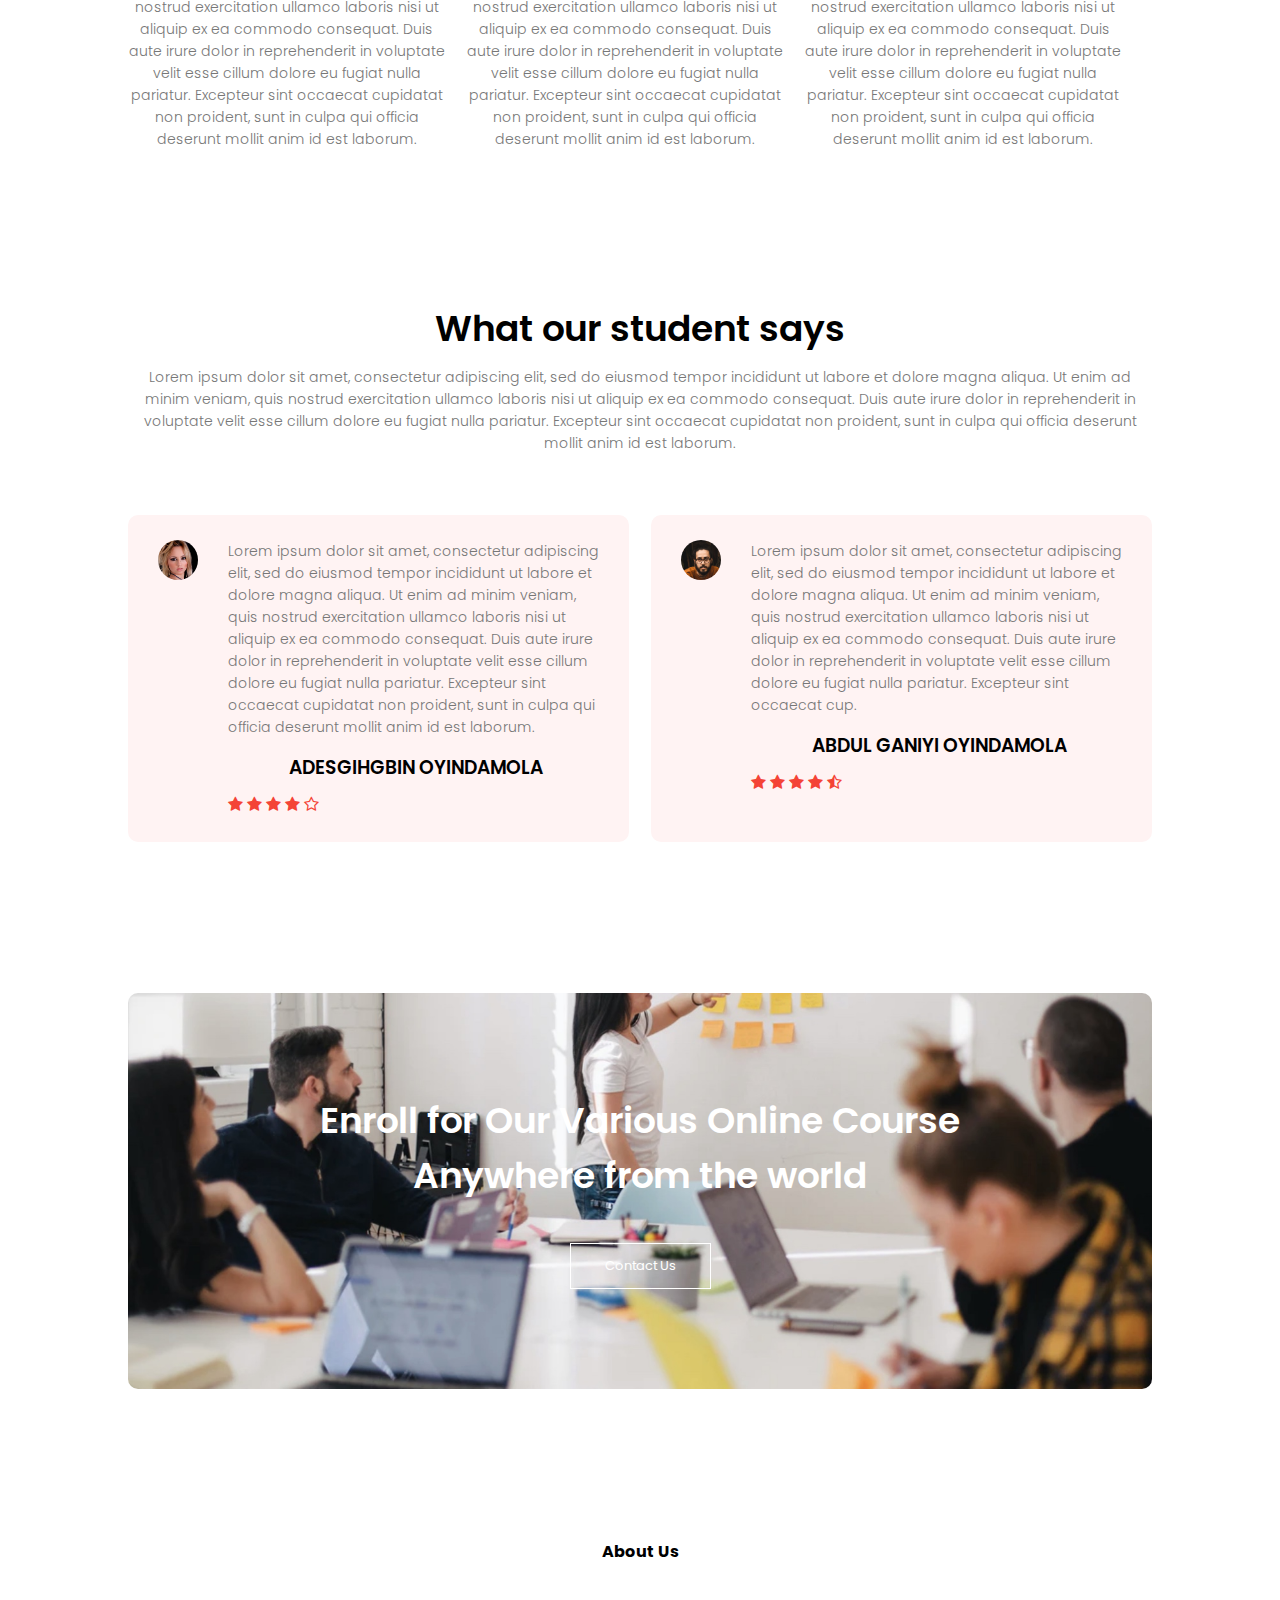
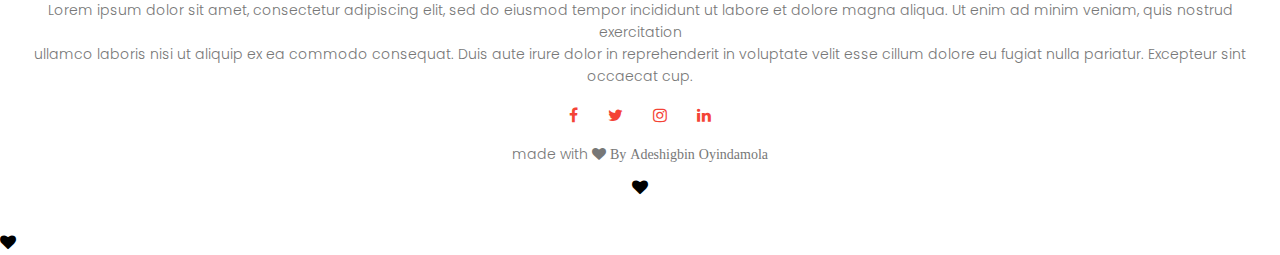
<file: second.html>
<!DOCTYPE html>
<html>
<head>
	<meta charset="utf-8">
	<meta name="viewport" content="width=device-width, initial-scale=1">
	<title> aigtechservice.com</title>
	<link rel="stylesheet" type="text/css" href="style.css">
 <link rel="preconnect" href="https://fonts.googleapis.com">
<link rel="preconnect" href="https://fonts.gstatic.com" crossorigin>
<link href="https://fonts.googleapis.com/css2?family=Poppins:wght@200;300;400;600;700&display=swap" rel="stylesheet">
<link rel="stylesheet" href="https://cdnjs.cloudflare.com/ajax/libs/font-awesome/4.7.0/css/font-awesome.min.css">

	
</head>
<body>
<section class="header"> 
<nav> <a href="second.html"><img src="images/logo.png"></a>
<div class="nav-links" id="navLinks">
	<i class="fa fa-close" onclick="hideMenu()"></i>
	<ul> 
<li> <a href="second.html"> HOME </a></li>
<li> <a href="About.html"> ABOUT</a></li>
<li> <a href="course.html"> COURSE</a></li>
<li> <a href="blog.html"> BLOG</a></li>
<li> <a href="contact us.html"> CONTACT </a></li>
	</ul>
	</div>
	<i class="fa fa-bars" onclick="showMenu()"></i>
</nav>	


<div class="text-box">
	
<h1> WEB DESIGN. INVENT .CREATE </h1>
<p>Making website is now one of the easiest thing in the world ,you just need to learn HTML, CSS, <br> Javascript and you are Good to go </p>
<p><a href="" class="hero-btn"> Visit US to know more </a> </p>



</div>



</section>


<!--- couse section -->

<section class="COURSE">
	<h1> Course we offer</h1>
	<p>Electrical installation , Solar panel instrallation .
		<p>How to make use of autocard, matlab Training on how to use audriono.  </p>
	<p> webdevelopment course. </p>
	<p> Programming languages courses.</p>




<div class="row">
	
<div class="COURSE-col">
	<h3> Intermediate</h3>
<p>Lorem ipsum dolor sit amet, consectetur adipiscing elit, sed do eiusmod tempor incididunt ut labore et dolore magna aliqua. Ut enim ad minim veniam, quis nostrud exercitation ullamco laboris nisi ut aliquip ex ea commodo consequat. Duis aute irure dolor in reprehenderit in voluptate velit esse cillum dolore eu fugiat nulla pariatur. Excepteur sint occaecat cupidatat non proident, sunt in culpa qui officia deserunt mollit anim id est laborum.</p>
</div>

<div class="COURSE-col">
	<h3> Degree</h3>
<p>Lorem ipsum dolor sit amet, consectetur adipiscing elit, sed do eiusmod tempor incididunt ut labore et dolore magna aliqua. Ut enim ad minim veniam, quis nostrud exercitation ullamco laboris nisi ut aliquip ex ea commodo consequat. Duis aute irure dolor in reprehenderit in voluptate velit esse cillum dolore eu fugiat nulla pariatur. Excepteur sint occaecat cupidatat non proident, sunt in culpa qui officia deserunt mollit anim id est laborum.</p>
</div>

<div class="COURSE-col">
	<h3> Post Graduation</h3>
<p>Lorem ipsum dolor sit amet, consectetur adipiscing elit, sed do eiusmod tempor incididunt ut labore et dolore magna aliqua. Ut enim ad minim veniam, quis nostrud exercitation ullamco laboris nisi ut aliquip ex ea commodo consequat. Duis aute irure dolor in reprehenderit in voluptate velit esse cillum dolore eu fugiat nulla pariatur. Excepteur sint occaecat cupidatat non proident, sunt in culpa qui officia deserunt mollit anim id est laborum.</p>
</div>

</div>


</section>

<!---- section --->
<section class="campus">
	
<h1> our Global campus </h1>
<p> Lorem ipsum dolor sit amet, consectetur adipiscing elit, sed do eiusmod tempor incididunt ut labore et dolore magna aliqua. Ut enim ad minim veniam, quis nostrud exercitation ullamco laboris nisi ut aliquip ex ea commodo consequat. Duis aute irure dolor in reprehenderit in voluptate velit esse cillum dolore eu fugiat nulla pariatur. Excepteur sint occaecat cupidatat non proident, sunt in culpa qui officia deserunt mollit anim id est laborum.</p>

<div class="row">
<div class="campus-col">
	<img src="images/london.png">
	<div class="layer">
		<h3>IBADAN</h3>
	</div>
</div>	

<div class="campus-col">
	<img src="images/newyork.png">
	<div class="layer">
		<h3>lAGOS STATE</h3>
	</div>
</div>


<div class="campus-col">
	<img src="images/washington.png">
	<div class="layer">
		<h3>ABEOKUTA</h3>
	</div>
</div>


</div>

</div>
</section>







<!---- facilities --->
<section class="facilities">
	
<h1> Our facilites </h1>
<p> Lorem ipsum dolor sit amet, consectetur adipiscing elit, sed do eiusmod tempor incididunt ut labore et dolore magna aliqua. Ut enim ad minim veniam, quis nostrud exercitation ullamco laboris nisi ut aliquip ex ea commodo consequat. Duis aute irure dolor in reprehenderit in voluptate velit esse cillum dolore eu fugiat nulla pariatur. Excepteur sint occaecat cupidatat non proident, sunt in culpa qui officia deserunt mollit anim id est laborum.</p>


<div class="row">
<div class="facilities-col">
	<img src="images/library.png"> 

<h3> World class library</h3>	

<p> Lorem ipsum dolor sit amet, consectetur adipiscing elit, sed do eiusmod tempor incididunt ut labore et dolore magna aliqua. Ut enim ad minim veniam, quis nostrud exercitation ullamco laboris nisi ut aliquip ex ea commodo consequat. Duis aute irure dolor in reprehenderit in voluptate velit esse cillum dolore eu fugiat nulla pariatur. Excepteur sint occaecat cupidatat non proident, sunt in culpa qui officia deserunt mollit anim id est laborum.</p>

</div>



<div class="facilities-col">
<img src="images/basketball.png"> 

<h3> Largest playground</h3>	



<p> Lorem ipsum dolor sit amet, consectetur adipiscing elit, sed do eiusmod tempor incididunt ut labore et dolore magna aliqua. Ut enim ad minim veniam, quis nostrud exercitation ullamco laboris nisi ut aliquip ex ea commodo consequat. Duis aute irure dolor in reprehenderit in voluptate velit esse cillum dolore eu fugiat nulla pariatur. Excepteur sint occaecat cupidatat non proident, sunt in culpa qui officia deserunt mollit anim id est laborum.</p>

</div>


<div class="facilities-col">
<img src="images/cafeteria.png">
<h3> Tasty and healthy Foods</h3>	

<p> Lorem ipsum dolor sit amet, consectetur adipiscing elit, sed do eiusmod tempor incididunt ut labore et dolore magna aliqua. Ut enim ad minim veniam, quis nostrud exercitation ullamco laboris nisi ut aliquip ex ea commodo consequat. Duis aute irure dolor in reprehenderit in voluptate velit esse cillum dolore eu fugiat nulla pariatur. Excepteur sint occaecat cupidatat non proident, sunt in culpa qui officia deserunt mollit anim id est laborum.</p>


</div>	
<







</section>






<!---- facilities --->
<section class="textimonials ">
	
<h1> What our student says  </h1>

<p> Lorem ipsum dolor sit amet, consectetur adipiscing elit, sed do eiusmod tempor incididunt ut labore et dolore magna aliqua. Ut enim ad minim veniam, quis nostrud exercitation ullamco laboris nisi ut aliquip ex ea commodo consequat. Duis aute irure dolor in reprehenderit in voluptate velit esse cillum dolore eu fugiat nulla pariatur. Excepteur sint occaecat cupidatat non proident, sunt in culpa qui officia deserunt mollit anim id est laborum.</p>

<div class="row">
	
<div class="textimonials-col">
	
		<img src="images/user1.jpg">

<div>

<p> Lorem ipsum dolor sit amet, consectetur adipiscing elit, sed do eiusmod tempor incididunt ut labore et dolore magna aliqua. Ut enim ad minim veniam, quis nostrud exercitation ullamco laboris nisi ut aliquip ex ea commodo consequat. Duis aute irure dolor in reprehenderit in voluptate velit esse cillum dolore eu fugiat nulla pariatur. Excepteur sint occaecat cupidatat non proident, sunt in culpa qui officia deserunt mollit anim id est laborum.</p>


<h3>ADESGIHGBIN OYINDAMOLA</h3>
<i class="fa fa-star"> </i>
<i class="fa fa-star"> </i>
<i class="fa fa-star"> </i>
<i class="fa fa-star"> </i>
<i class="fa fa-star-o"> </i>

</div>
</div>




<div class="textimonials-col">
	
<img src="images/user2.jpg">

<div>

<p> Lorem ipsum dolor sit amet, consectetur adipiscing elit, sed do eiusmod tempor incididunt ut labore et dolore magna aliqua. Ut enim ad minim veniam, quis nostrud exercitation ullamco laboris nisi ut aliquip ex ea commodo consequat. Duis aute irure dolor in reprehenderit in voluptate velit esse cillum dolore eu fugiat nulla pariatur. Excepteur sint occaecat cup.</p>


<h3>ABDUL GANIYI OYINDAMOLA</h3>

<i class="fa fa-star"> </i>
<i class="fa fa-star"> </i>
<i class="fa fa-star"> </i>
<i class="fa fa-star"> </i>
<i class="fa fa-star-half-o"> </i>

</div>
</div>

</div>
</section>

<!---  Call to action --->

<section class="cta">
	<h1> Enroll for Our Various Online Course <br> Anywhere from the world</h1>
	<a href="" class="hero-btn"> Contact Us</a>
	

</section>


<!---  Call to action --->

<section class="footer">
	<h4> About Us</h4>
	<p>  Lorem ipsum dolor sit amet, consectetur adipiscing elit, sed do eiusmod tempor incididunt ut labore et dolore magna aliqua. Ut enim ad minim veniam, quis nostrud exercitation <br>ullamco laboris nisi ut aliquip ex ea commodo consequat. Duis aute irure dolor in reprehenderit in voluptate velit esse cillum dolore eu fugiat nulla pariatur. Excepteur sint occaecat cup.</p>
	
<div class="icon">
	
<i class="fa fa-facebook"> </i>
<i class="fa fa-twitter"> </i>
<i class="fa fa-instagram"> </i>
<i class="fa fa-linkedin"> </i>





</div>
<p> made with <i class="fa fa-heart -o"> By Adeshigbin Oyindamola </p>
</section>






















</section>














<script>
	
var navLinks=document.getElementById("navLinks");
function showMenu(){
	navLinks.style.right="0";

}

function hideMenu(){navLinks.style.right="-200px";}
</script>







</body>
</html>
</file>
<file: style.css>
*{margin: 0;
padding: 0;
font-family: 'Poppins', sans-serif;}

 .header, .header1 {
	min-height: 100vh;
	width: 100%;
	background-image: linear-gradient( rgba(4, 9, 30, 0.7),rgba(4, 9, 30, 0.7)),url(images/banner.png);
	background-position: center;
	background-size: cover;
	position: relative;
}




nav { display: flex;
	padding: 2% 6%;
	justify-content: space-between;
	align-items: center;
	

}

nav img {width: 150px;}
.nav-links{ 
	flex: 1;
	text-align: center; }

.nav-links ul li { list-style-type: none; 
					display: inline-block;
					padding: 8px 12px ;	
					position: relative;}
.nav-links ul li a { color: white; 
					text-decoration: none;	
					font-size: 13px;}

.nav-links ul li ::after{
	content:' ';
	width: 0%;
	height: 2px;
	background: #f44336;
	display: block;
	margin: auto;
	transition: 0.5s;
}
.nav-links ul li :hover::after{

	width: 100%;
}
	
.text-box {
	width: 90%;
	position: absolute;
	top: 50%;
	left: 50%;
	transform: translate(-50%,-50%);
	text-align: center;
	color: #fff;
}
.text-box h1{ font-size: 62px; }
.text-box p{margin: 10px 0 40px;
			font-size: 14px;
			color: #fff;}

.hero-btn { display: inline-block;
			text-decoration: none;
			color: #fff; 
			border: 1px solid #fff;
			padding: 12px 34px;
			font-size: 13px;
			background: transparent;
			position: relative;
			cursor: pointer;}
.hero-btn:hover{
	border: 1px solid #f44336;
	background: #f44336;
	transition: 1s;
}
nav .fa{display: none;}
@media(max-width: 700px)
{
	.text-box h1{ font-size: 20px; }
	.nav-links ul li{display: block;}
	.nav-links{ 
		position: fixed;
		background: #f44336;
		height: 100vh;
		width: 200px;
		top: 0;
		right: -200px;
		text-align: left;
		z-index: 2;

		/*this will make it to move from left to right  */

		transition: 1s;

	 }
	 
	nav .fa{
	 	display: block;
	 	color: #fff;
	 	margin: 10px;
	 	font-size: 22px;
	 	cursor: pointer;
	 }
	 .nav-links ul{ padding: 30px; }
} 


/*this is the end of the opening page now we are movinng to the course page */

.COURSE {
		width: 80%;
		margin: auto;
		text-align: center;
		padding-top: 100px;
}

h1 { font-size: 36px; 
font-weight: 600;}




p{ color: #777;
font-size: 14px;
font-weight: 300;
line-height: 22px;
padding: 10px;}


.row { margin-top: 5%;
	display: flex; 
justify-content: space-between;}


.COURSE-col{
	flex-basis: 31%;
	background: #fff3f3;
	border-radius: 10px;
	margin-bottom: 2%;
	padding: 20px 12px;
	box-sizing: border-box;
}
h3{ text-align: center;
font-weight: 600; 
margin: 10px 0;}


.COURSE-col :hover{ box-shadow: 0 0 20px rgba(0, 0, 0, 0.2); }

@media(max-width: 700px){
	.row { flex-direction: column; }

	 }

/*----- campus section */

.campus{
	width: 80%;
	margin: auto;
	text-align: center;
	padding-top: 50px;

}
.campus-col{
	flex-basis: 32%;
	border-radius: 10px;
margin-bottom:30px ;
position: relative;
overflow: hidden;}


.campus-col img{
	width: 100%;
	display: block;
}
.layer{
 background:transparent;
height: 100% ;
width: 100%;
top: 0;
left: 0;
position: absolute;
transition: 0.5s;


 }

.layer:hover{
	background:rgba(226, 0, 0, 0.7);
}



.layer h3{
	width: 100%;
	font-weight: 500;
	color: #fff;
	font-size: 26px;
	bottom: 0;
	left: 50%;
	transform: translateX(-50%);
	position: absolute;
	opacity: 0;
	transition: 0.5s;
}



.layer:hover h3{
	bottom: 49%;
	opacity: 1;
}




/* facilitie section */

.facilities{
	width: 80%;
	margin: auto;
	text-align: center;
	padding-top: 100px;
}

.facilities-col{
	flex-basis: 31%;
	border-radius: 10px;
	margin-bottom: 5%;
	text-align: center;
}


.facilities-col img{
	width: 100%;
	border-radius: 10px;

}


.facilities-col p{
	padding: 0;
}

.facilities-col h3{
	margin-top: 16px;
	margin-bottom: 15px;
	text-align: left;
}




/* TESTIMONILA section */


.textimonials {
	width: 80%;
	margin: auto;
	text-align: center;
	padding-top: 100px;
}


.textimonials-col {
	flex-basis: 44%;
	border-radius: 10px;
	margin-bottom: 5%;
	text-align: left;
	background: #fff3f3;
	padding: 25px;
	cursor: pointer;
	display: flex;

}


.textimonials-col img {
	height: 40px;
	margin-left: 5px;
	margin-right: 30px;
	border-radius: 50px;







}

.textimonials-col p{padding: 0;}
.textimonials-col h3{margin-top: 15px;
text-align: center;}



.textimonials-col .fa {color:  #f44336}
@media(max-width: 700px){
	.textimonials-col img{
		margin-left: 0px;
		margin-right: 15px;
	}
}

.cta { margin: 100px auto;
		width: 80%;
		background-image:  url(images/banner2.jpg) ;

		color: rgba(0, 0, 0, 0.7);,
		background-position: center;
		background-size: cover;
		border-radius: 10px;
		text-align: center;
		padding: 100px 0;}

.cta h1 { color: #fff;
		margin-bottom: 40px;
		padding: 0;
	 }
@media(max-width: 700px){
 .cta h1 {font-size: 24px;}
   }


   /* ----foooter */
   .footer{ width: 100%;
   text-align: center;
   padding: 30px 0; }

   .footer h4 { margin-bottom:25px ;
   		margin-top: 20px;
   		font-weight: 60px;






   		 }

   	.icon .fa{ color: #f44336; 
   			margin: 0 13px;
   			cursor: pointer;
   			padding: 10px 0;}

   	.fa-heart-o: { color: #f44336 ; }



/* ABOUT US PAGE */

   	.sub-header{
   		height: 50vh;
   		width: 100%;
   		background-image:url(images/background.jpg);
   		background-position: center;
   		background-size: cover;
   		text-align: center;
   		color: #fff;
   	}
   	.sub-header h1{
   		margin-top: 100px;
   	}

   .about-us{
   	margin: auto;
   	width: 80%;
   	padding-top: 80px;
   	padding-bottom: 50px;
   }


   .about-col{

   	flex-basis: 48%;
   	padding: 30px 2px;
   }
   .about-col img{
   	width: 100%;
   }
   .about-col h1{
   	padding-top: 0;
   }

.about-col p{ 
	padding: 15px 0 25;
}
.red-btn {
	border: 1px solid #f44336;
	background-color: transparent;
	color: #f44336;
}

.red-btn:hover{color: #fff;}



/*blog content */




.Blog-content{
		margin: auto;
		width: 80%;
		padding: 60px 0;

}

.blog-left{
	flex-basis: 65%;

}
.blog-left img{
	width: 100%;
}
.blog-left h2{
	color: #222;
	font-weight: 600;
	margin: 30px 0;
}
.blog-left p{
	color: #999;
	padding: 0;
}

.blog-right {flex-basis: 32%;}
.blog-right h3{
	background: #f44336;
	color: #fff;
	padding: 7px 0;
	font-size: 16px;
	margin-bottom: 20px ;
}

.blog-right div{
	display: flex;
	align-items: center;
	justify-content: space-between;
	color: #555;
	padding: 8px;
	box-sizing: border-box;
}

/*----comment code */
.comment-box{
	border: 1px solid #ccc;
	margin: 50px 0;
	padding: 10px 20px;

}
.comment-box h3{ text-align:left; }

.comment-form input, .comment-form textarea{
	width: 100%;
	padding: 10px;
	margin: 15px 0;
	box-sizing: border-box;
	border: none;
	outline: none;
	background: #f0f0f0;
}
.comment-form button{
	margin: 10px 0;
}

@media(max-width: 700px){
	.sub-header h1{ font-size: 24px; }
}


/*----contact us code */
.location{ 
	width: 80%;
	margin: auto;
	padding: 80px 0;
 }
.location iframe{width: 100%;}

.contact-us{
	width: 80%;
	margin: auto;
}

.contact-col{
	 flex-basis: 48%;
	 margin-bottom: 30px;
 }

 .contact-col div{
 	display: flex;
 	align-items: center;
 	margin-bottom: 40px;
 }

 .contact-col div .fa {
 	font-size: 28px;
 	color: #f44336;
 	margin: 10px;
 	margin-right: 30px;
 }

 .contact-col div.p{ padding: 0; }
 .contact-col div h5{
 	font-size: 20px;
 	margin-bottom: 5px;
 	color: #555;
 	font-weight: 400;
 }


 .contact-col input, .contact-col textarea{
 	width: 100%;
 	padding: 15px;
 	margin-bottom: 17px;
 	outline: none;
 	border: 1px solid #ccc;
 	box-sizing: border-box;
 }
</file>
